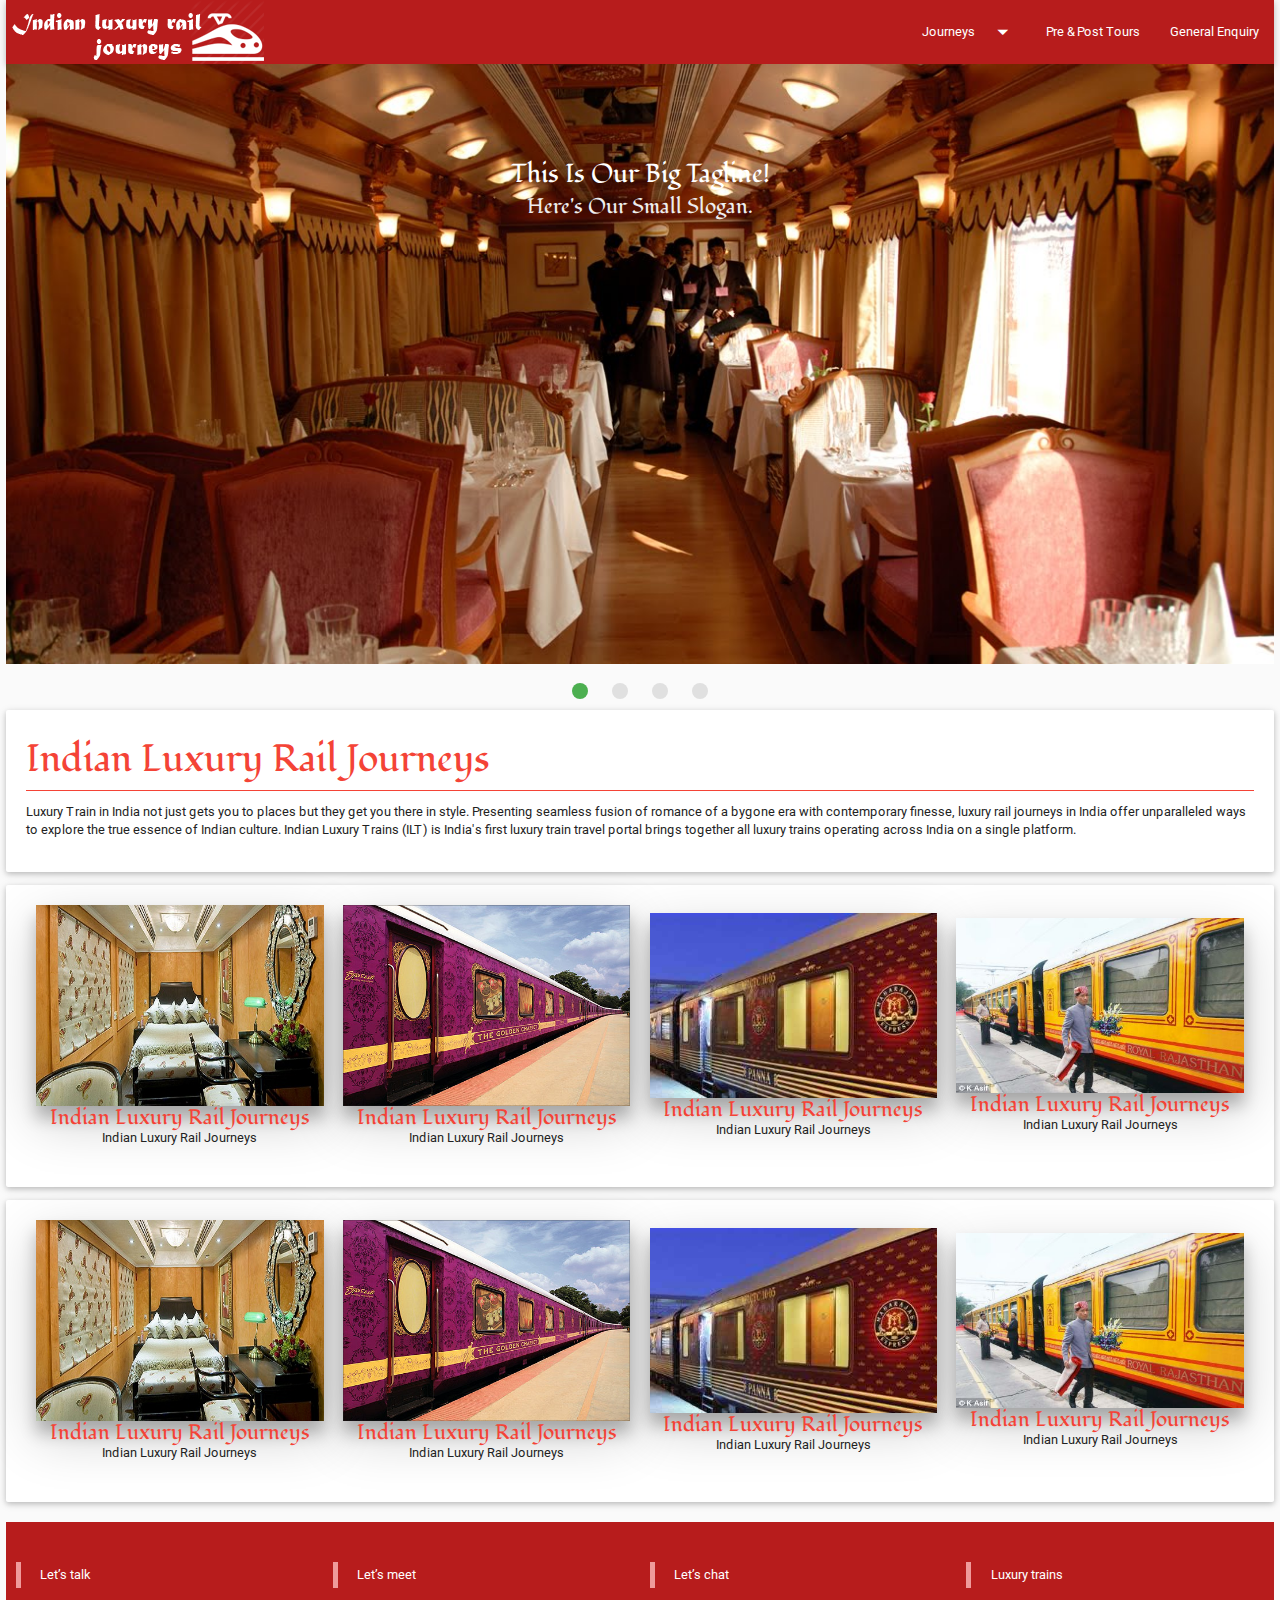
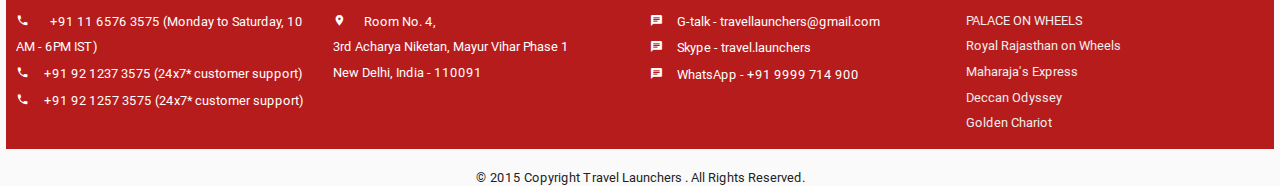
<file: index.html>
<!doctype html>
<html class="no-js" lang="">
    <head>
        <meta charset="utf-8">
        <meta http-equiv="x-ua-compatible" content="ie=edge">
        <title></title>
        <meta name="description" content="">
        <meta name="viewport" content="width=device-width, initial-scale=1">
      <!--Let browser know website is optimized for mobile
      <meta name="viewport" content="width=device-width, initial-scale=1.0, maximum-scale=1.0, user-scalable=no"/> -->

        <link rel="apple-touch-icon" href="apple-touch-icon.png">
        <!-- Place favicon.ico in the root directory -->

        <link href='http://fonts.googleapis.com/css?family=Fondamento:400italic,400' rel='stylesheet' type='text/css'>
        <link rel="stylesheet" href="css/normalize.css">        
        <link type="text/css" rel="stylesheet" href="css/materialize.min.css"  media="screen,projection"/>
        <link rel="stylesheet" href="css/main.css">
        <script src="js/vendor/modernizr-2.8.3.min.js"></script>
    </head>
    <body class="grey lighten-5">
        <!--[if lt IE 8]>
            <p class="browserupgrade">You are using an <strong>outdated</strong> browser. Please <a href="http://browsehappy.com/">upgrade your browser</a> to improve your experience.</p>
        <![endif]-->

        <!-- Add your site or application content here -->
         <div class="wrapper">
        <!-- Page Content goes here -->
             <header>
               <!-- Dropdown Structure -->
                    
                    <nav class="red darken-4">
                      <div class="nav-wrapper">
                        <a href="index.html" class="brand-logo"><img src="img/train_logo.png" alt="INDIAN LUXURY RAIL JOURNEYS" title="Home" /></a>
                        <ul class="right hide-on-med-and-down">
                         <li><a class="dropdown-button" href="trains.html" data-activates="dropdown1">Journeys<i class="mdi-navigation-arrow-drop-down right"></i></a>                          
                            <ul id="dropdown1" class="dropdown-content red darken-4">
                              <li><a class="white-text" href="trains.html">Palace on wheels</a></li>
                              <li><a class="white-text" href="trains.html">Royal Rajasthan on wheels</a></li>
                              <li><a class="white-text" href="trains.html">Maharaja's Express</a></li>
                              <li><a class="white-text" href="trains.html">Deccsn Oddesy</a></li>
                              <li><a class="white-text" href="trains.html">Golden Chariot</a></li>
                            </ul>
                          </li>
                          <li><a href="tours.html">Pre & Post  Tours</a></li>
                          <li><a href="enquiry.html">General Enquiry</a></li>
                          <!-- Dropdown Trigger -->
                          
                        </ul>
                      </div>
                    </nav>
             </header>
             <section class="">	
                  <div class="slider">
                        <ul class="slides">
                          <li>
                            <img class="responsive-img z-depth-3" src="img/deccan-odyssey-02.jpg"> <!-- random image -->
                            <div class="caption center-align">
                              <h3>This is our big Tagline!</h3>
                              <h5 class="light grey-text text-lighten-3">Here's our small slogan.</h5>
                            </div>
                          </li>
                          <li>
                            <img class="responsive-img z-depth-3" src="img/golden-chariot1.jpg"> <!-- random image -->
                            <div class="caption left-align">
                              <h3>Left Aligned Caption</h3>
                              <h5 class="light grey-text text-lighten-3">Here's our small slogan.</h5>
                            </div>
                          </li>
                          <li>
                            <img class="responsive-img z-depth-3" src="img/Luxury-Double-Bed-Room-Suite-Design.jpg"> <!-- random image -->
                            <div class="caption right-align">
                              <h3>Right Aligned Caption</h3>
                              <h5 class="light grey-text text-lighten-3">Here's our small slogan.</h5>
                            </div>
                          </li>
                          <li>
                            <img class="responsive-img z-depth-3" src="img/luxury-trains-of-india-golden-chariot3.jpg"> <!-- random image -->
                            <div class="caption center-align">
                              <h3>This is our big Tagline!</h3>
                              <h5 class="light grey-text text-lighten-3">Here's our small slogan.</h5>
                            </div>
                          </li>
                        </ul>
                  </div>
               </section>
               <section  class="card-panel section">
               <h1 class="red-text">Indian Luxury Rail Journeys</h1>
               <p>Luxury Train in India not just gets you to places but they get you there in style. Presenting seamless fusion of romance of a bygone era with contemporary finesse, luxury rail journeys in India offer unparalleled ways to explore the true essence of Indian culture. Indian Luxury Trains (ILT) is India's first luxury train travel portal brings together all luxury trains operating across India on a single platform.</p>
               </section> 
               <section class="card-panel section row">
	                      <div class="row valign-wrapper">
                          <div class="center-align valign col s12 m6 l3">
                            <a href="#"><img class=" responsive-img z-depth-3" src="img/medium/train-resturant.jpg" alt="Indian Luxury Rail Journeys" /></a>
                            <h5 class="red-text">Indian Luxury Rail Journeys</h5>
                            <span>Indian Luxury Rail Journeys </span>
                          </div>
                          <div class="center-align valign col s12 m6 l3">
                            <a href="#"><img class=" responsive-img z-depth-3" src="img/medium/golden-chariot-1.jpg" alt="Indian Luxury Rail Journeys" /></a>
                            <h5 class="red-text">Indian Luxury Rail Journeys</h5>
                            <span>Indian Luxury Rail Journeys </span>
                          </div>
                          <div class="center-align valign col s12 m6 l3">
                            <a href="#"><img class=" responsive-img z-depth-3" src="img/medium/maharaja-express-1.jpg" alt="Indian Luxury Rail Journeys" /></a>
                            <h5 class="red-text">Indian Luxury Rail Journeys</h5>
                            <span>Indian Luxury Rail Journeys </span>
                          </div>
                          <div class="center-align valign col s12 m6 l3">
                            <a href="#"><img class=" responsive-img z-depth-3" src="img/medium/royal-rajasthan-1.jpg" alt="Indian Luxury Rail Journeys" /></a>
                            <h5 class="red-text">Indian Luxury Rail Journeys</h5>
                            <span>Indian Luxury Rail Journeys </span>
                          </div>
                          <!--div class="center-align valign col s3">
                            <a href="#"><img class=" responsive-img" src="img/dummy.jpg" alt="Indian Luxury Rail Journeys" /></a>
                          </div>
                          <div class="center-align valign col s3">
                            <a href="#"><img class=" responsive-img" src="img/dummy.jpg" alt="Indian Luxury Rail Journeys" /></a>
                          </div -->
                        </div>
               </section> 
               <section class="card-panel section">
	                      <div class="row valign-wrapper">
                          <div class="center-align valign col s12 m6 l3">
                            <a href="#"><img class=" responsive-img z-depth-3" src="img/medium/train-resturant.jpg" alt="Indian Luxury Rail Journeys" /></a>
                            <h5 class="red-text">Indian Luxury Rail Journeys</h5>
                            <span>Indian Luxury Rail Journeys </span>
                          </div>
                          <div class="center-align valign col s12 m6 l3">
                            <a href="#"><img class=" responsive-img z-depth-3" src="img/medium/golden-chariot-1.jpg" alt="Indian Luxury Rail Journeys" /></a>
                            <h5 class="red-text">Indian Luxury Rail Journeys</h5>
                            <span>Indian Luxury Rail Journeys </span>
                          </div>
                          <div class="center-align valign col s12 m6 l3">
                            <a href="#"><img class=" responsive-img z-depth-3" src="img/medium/maharaja-express-1.jpg" alt="Indian Luxury Rail Journeys" /></a>
                            <h5 class="red-text">Indian Luxury Rail Journeys</h5>
                            <span>Indian Luxury Rail Journeys </span>
                          </div>
                          <div class="center-align valign col s12 m6 l3">
                            <a href="#"><img class=" responsive-img z-depth-3" src="img/medium/royal-rajasthan-1.jpg" alt="Indian Luxury Rail Journeys" /></a>
                            <h5 class="red-text">Indian Luxury Rail Journeys</h5>
                            <span>Indian Luxury Rail Journeys </span>
                          </div>
                          <!--div class="center-align valign col s3">
                            <a href="#"><img class=" responsive-img" src="img/dummy.jpg" alt="Indian Luxury Rail Journeys" /></a>
                          </div>
                          <div class="center-align valign col s3">
                            <a href="#"><img class=" responsive-img" src="img/dummy.jpg" alt="Indian Luxury Rail Journeys" /></a>
                          </div -->
                        </div>
               </section> 
            <footer id="footer" class="page-footer red darken-4">
                        <div class="row">
                            <div class="col s12 m6 l3 white-text">
                           <blockquote> Let’s talk</blockquote>
                            <span class="mdi-communication-call"> </span>+91 11 6576 3575 (Monday to Saturday, 10 AM - 6PM IST)
                            <br>
                            <span class="mdi-communication-call"></span>+91 92 1237 3575 (24x7* customer support) 
                            <br>
                            <span class="mdi-communication-call"></span>+91 92 1257 3575 (24x7* customer support)
                            <br>
                            
                            </div>
                            <div class="col s12 m6 l3 white-text">
                            <blockquote>Let’s meet</blockquote>
                            <span class="mdi-communication-location-on"></span>
                                Room No. 4, <br>
                                3rd Acharya Niketan, Mayur Vihar Phase 1 <br>
                                New Delhi, India - 110091<br>
                             

                            </div>
                            <div class="col s12 m6 l3 white-text">
                            <blockquote>Let’s chat</blockquote>
                            <span class="mdi-communication-chat"></span>G-talk - travellaunchers@gmail.com <br>
                            <span class="mdi-communication-chat"></span>Skype - travel.launchers <br>
                            <span class="mdi-communication-chat"></span>WhatsApp - +91 9999 714 900<br>
                            </div>
                            <div class="col s12 m6 l3 white-text">
                            <blockquote>Luxury trains</blockquote>
                                <ul>
                                  <li><a class="grey-text text-lighten-3" href="#!">PALACE ON WHEELS</a></li>
                                  <li><a class="grey-text text-lighten-3" href="#!">Royal Rajasthan on Wheels</a></li>
                                  <li><a class="grey-text text-lighten-3" href="#!">Maharaja's Express</a></li>
                                  <li><a class="grey-text text-lighten-3" href="#!">Deccan Odyssey</a></li>
                                  <li><a class="grey-text text-lighten-3" href="#!">Golden Chariot</a></li>                                  
                                </ul>
                            </div>
                        </div>
                      </div>
                      <div class="footer-copyright">
                        <div class="center-align">  © 2015 Copyright Travel Launchers . All Rights Reserved.</div>
                      </div> 
          </footer>
     	 </div>

        <script src="js/vendor/jquery-1.11.3.min.js"></script>
        <script src="js/plugins.js"></script>
        <script type="text/javascript" src="js/materialize.min.js"></script>
        <script src="js/main.js"></script>

        <!-- Google Analytics: change UA-XXXXX-X to be your site's ID. -->
        <script>
        /*    (function(b,o,i,l,e,r){b.GoogleAnalyticsObject=l;b[l]||(b[l]=
            function(){(b[l].q=b[l].q||[]).push(arguments)});b[l].l=+new Date;
            e=o.createElement(i);r=o.getElementsByTagName(i)[0];
            e.src='https://www.google-analytics.com/analytics.js';
            r.parentNode.insertBefore(e,r)}(window,document,'script','ga'));
            ga('create','UA-XXXXX-X','auto');ga('send','pageview');*/
        </script>
    </body>
</html>
</file>
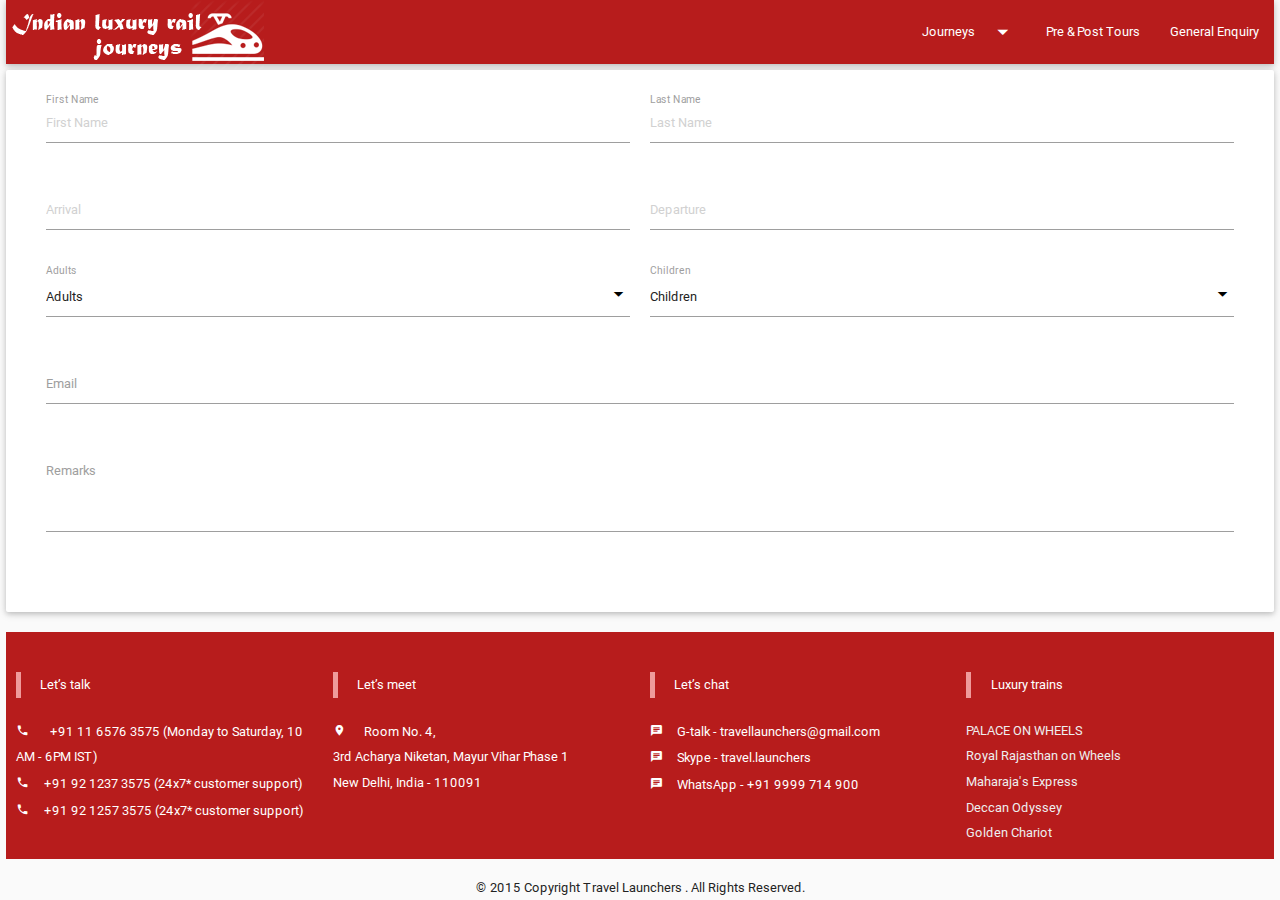
<file: enquiry.html>
<!doctype html>
<html class="no-js" lang="">
    <head>
        <meta charset="utf-8">
        <meta http-equiv="x-ua-compatible" content="ie=edge">
        <title></title>
        <meta name="description" content="">
        <meta name="viewport" content="width=device-width, initial-scale=1">
      <!--Let browser know website is optimized for mobile
      <meta name="viewport" content="width=device-width, initial-scale=1.0, maximum-scale=1.0, user-scalable=no"/> -->

        <link rel="apple-touch-icon" href="apple-touch-icon.png">
        <!-- Place favicon.ico in the root directory -->

        <link href='http://fonts.googleapis.com/css?family=Fondamento:400italic,400' rel='stylesheet' type='text/css'>
        <link rel="stylesheet" href="css/normalize.css">        
        <link type="text/css" rel="stylesheet" href="css/materialize.min.css"  media="screen,projection"/>
        <link rel="stylesheet" href="css/main.css">
        <script src="js/vendor/modernizr-2.8.3.min.js"></script>
    </head>
    <body class="grey lighten-5">
        <!--[if lt IE 8]>
            <p class="browserupgrade">You are using an <strong>outdated</strong> browser. Please <a href="http://browsehappy.com/">upgrade your browser</a> to improve your experience.</p>
        <![endif]-->

        <!-- Add your site or application content here -->
         <div class="wrapper">
        <!-- Page Content goes here -->
             <header>
               <!-- Dropdown Structure -->
                    
                    <nav class="red darken-4">
                      <div class="nav-wrapper">
                        <a href="index.html" class="brand-logo"><img src="img/train_logo.png" alt="INDIAN LUXURY RAIL JOURNEYS" title="Home" /></a>
                        <ul class="right hide-on-med-and-down">
                          <li><a class="dropdown-button" href="trains.html" data-activates="dropdown1">Journeys<i class="mdi-navigation-arrow-drop-down right"></i></a>                          
                            <ul id="dropdown1" class="dropdown-content red darken-4">
                              <li><a class="white-text" href="trains.html">Palace on wheels</a></li>
                              <li><a class="white-text" href="trains.html">Royal Rajasthan on wheels</a></li>
                              <li><a class="white-text" href="trains.html">Maharaja's Express</a></li>
                              <li><a class="white-text" href="trains.html">Deccsn Oddesy</a></li>
                              <li><a class="white-text" href="trains.html">Golden Chariot</a></li>
                            </ul>
                          </li>
                          <li><a href="tours.html">Pre & Post  Tours</a></li>
                          <li><a href="enquiry.html">General Enquiry</a></li>
                          <!-- Dropdown Trigger -->
                          
                        </ul>
                      </div>
                    </nav>
             </header>
           
               <section  class="card-panel section">
                   <div class="row">
                        <form class="col s12">
                          <div class="row">
                            <div class="input-field col s6">
                              <input placeholder="First Name" id="first_name" type="text" class="validate">
                              <label for="first_name">First Name</label>
                            </div>
                            <div class="input-field col s6">
                              <input placeholder="Last Name" id="last_name" type="text" class="validate">
                              <label for="last_name">Last Name</label>
                            </div>
                          </div>
                          <div class="row">
                            <div class="input-field col s6">
                              <input placeholder="Arrival"  id="first_name" type="date" class="datepicker validate">
                              
                            </div>
                            <div class="input-field col s6">
                              <input placeholder="Departure" id="last_name" type="date" class="datepicker validate">
                              
                            </div>
                          </div>
                          <div class="row">
                             <div class="input-field col s6">
                                <select>
                                  <option value="" disabled selected>Adults</option>
                                  <option value="1">Option 1</option>
                                  <option value="2">Option 2</option>
                                  <option value="3">Option 3</option>
                                </select>
                                <label>Adults</label>
                             </div>
                             <div class="input-field col s6">
                                <select>
                                  <option value="" disabled selected>Children</option>
                                  <option value="1">Option 1</option>
                                  <option value="2">Option 2</option>
                                  <option value="3">Option 3</option>
                                </select>
                                <label>Children</label>
                             </div>
                          </div>
                         
                          <div class="row">
                            <div class="input-field col s12">
                              <input id="email" type="email" class="validate">
                              <label for="email">Email</label>
                            </div>
                          </div>
                          <div class="row">
                              <div class="input-field col s12">
                                <textarea id="textarea1" class="materialize-textarea" length="512"></textarea>
                                <label for="textarea1">Remarks</label>
                              </div>
                           </div>
                        </form>
                  </div>

               </section> 
              
            
            <footer id="footer" class="page-footer red darken-4">
                        <div class="row">
                            <div class="col s12 m6 l3 white-text">
                           <blockquote> Let’s talk</blockquote>
                            <span class="mdi-communication-call"> </span>+91 11 6576 3575 (Monday to Saturday, 10 AM - 6PM IST)
                            <br>
                            <span class="mdi-communication-call"></span>+91 92 1237 3575 (24x7* customer support) 
                            <br>
                            <span class="mdi-communication-call"></span>+91 92 1257 3575 (24x7* customer support)
                            <br>
                            
                            </div>
                            <div class="col s12 m6 l3 white-text">
                            <blockquote>Let’s meet</blockquote>
                            <span class="mdi-communication-location-on"></span>
                                Room No. 4, <br>
                                3rd Acharya Niketan, Mayur Vihar Phase 1 <br>
                                New Delhi, India - 110091<br>
                             

                            </div>
                            <div class="col s12 m6 l3 white-text">
                            <blockquote>Let’s chat</blockquote>
                            <span class="mdi-communication-chat"></span>G-talk - travellaunchers@gmail.com <br>
                            <span class="mdi-communication-chat"></span>Skype - travel.launchers <br>
                            <span class="mdi-communication-chat"></span>WhatsApp - +91 9999 714 900<br>
                            </div>
                            <div class="col s12 m6 l3 white-text">
                            <blockquote>Luxury trains</blockquote>
                                <ul>
                                  <li><a class="grey-text text-lighten-3" href="#!">PALACE ON WHEELS</a></li>
                                  <li><a class="grey-text text-lighten-3" href="#!">Royal Rajasthan on Wheels</a></li>
                                  <li><a class="grey-text text-lighten-3" href="#!">Maharaja's Express</a></li>
                                  <li><a class="grey-text text-lighten-3" href="#!">Deccan Odyssey</a></li>
                                  <li><a class="grey-text text-lighten-3" href="#!">Golden Chariot</a></li>                                  
                                </ul>
                            </div>
                        </div>
                      </div>
                      <div class="footer-copyright">
                        <div class="center-align">  © 2015 Copyright Travel Launchers . All Rights Reserved.</div>
                      </div> 
          </footer>
     	 </div>

        <script src="js/vendor/jquery-1.11.3.min.js"></script>
        <script src="js/plugins.js"></script>
        <script type="text/javascript" src="js/materialize.min.js"></script>
        <script src="js/main.js"></script>

        <!-- Google Analytics: change UA-XXXXX-X to be your site's ID. -->
        <script>
        /*    (function(b,o,i,l,e,r){b.GoogleAnalyticsObject=l;b[l]||(b[l]=
            function(){(b[l].q=b[l].q||[]).push(arguments)});b[l].l=+new Date;
            e=o.createElement(i);r=o.getElementsByTagName(i)[0];
            e.src='https://www.google-analytics.com/analytics.js';
            r.parentNode.insertBefore(e,r)}(window,document,'script','ga'));
            ga('create','UA-XXXXX-X','auto');ga('send','pageview');*/
        </script>
    </body>
</html>
</file>
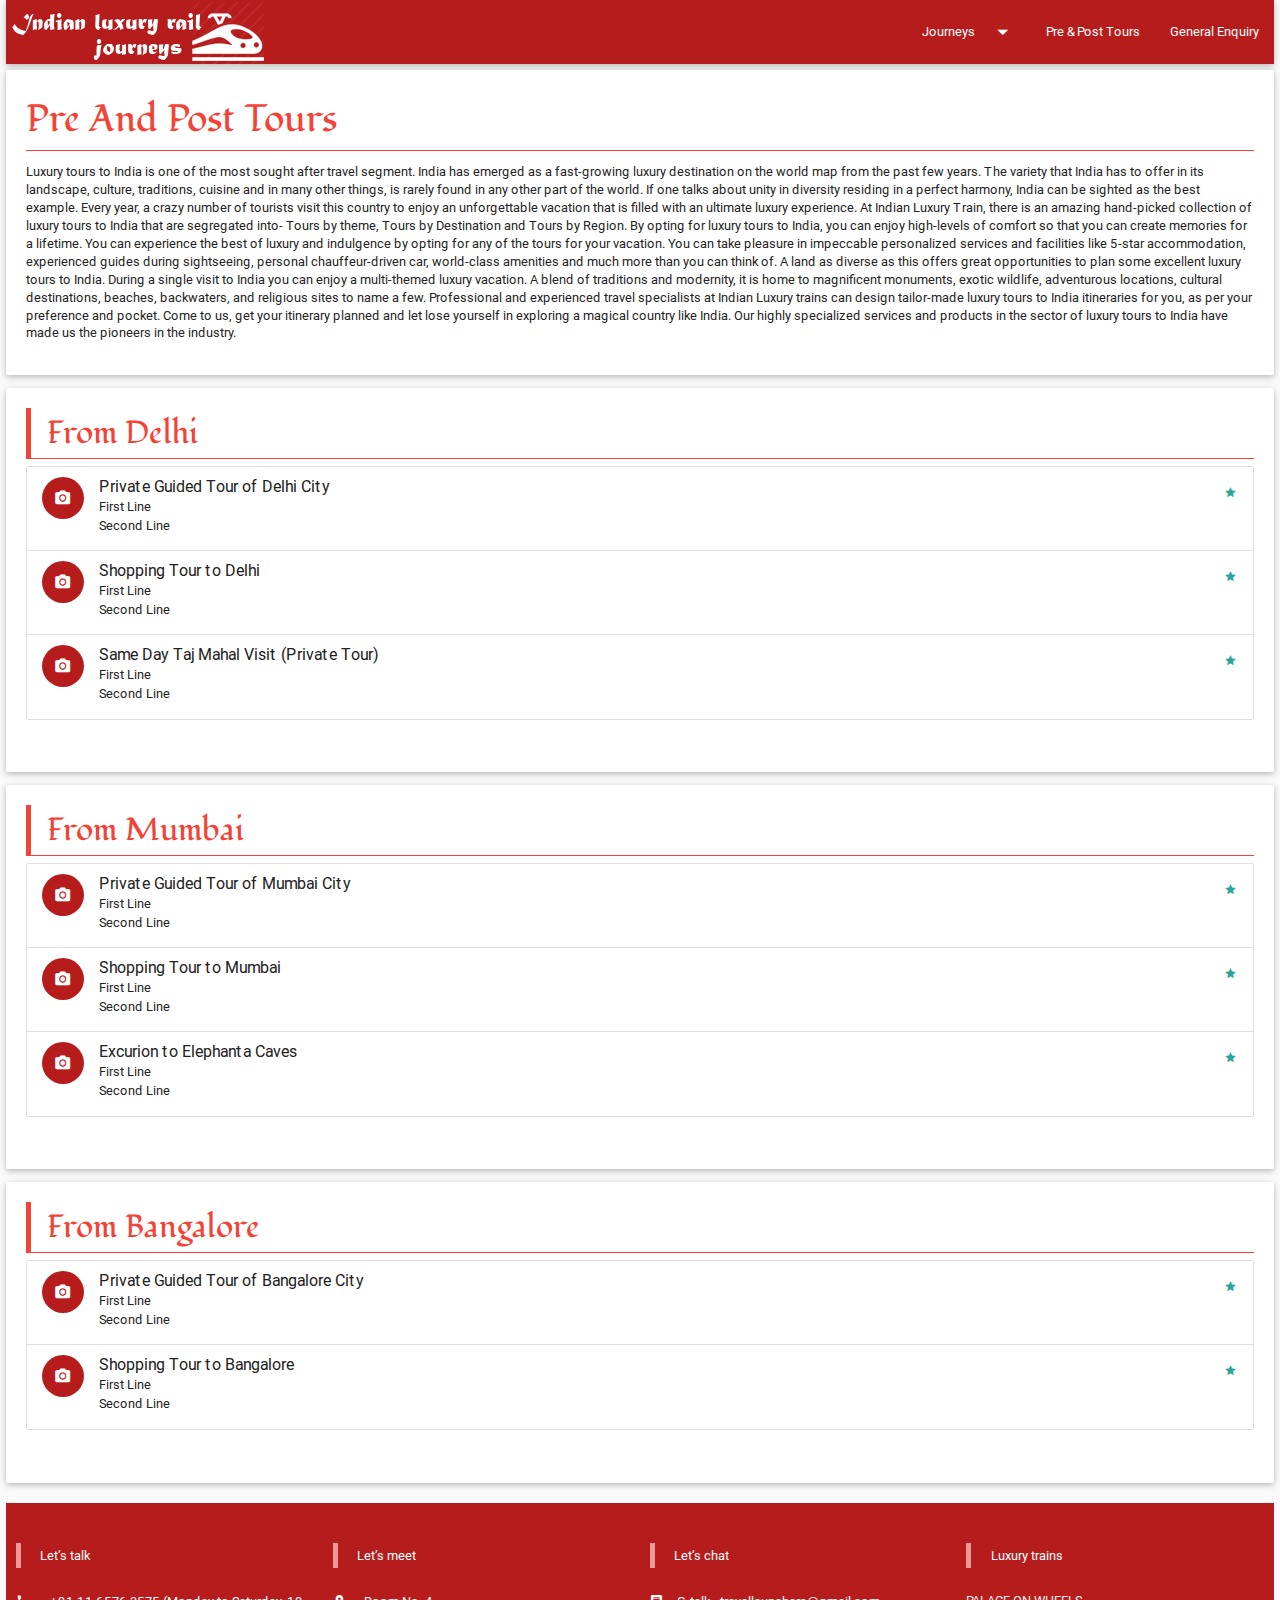
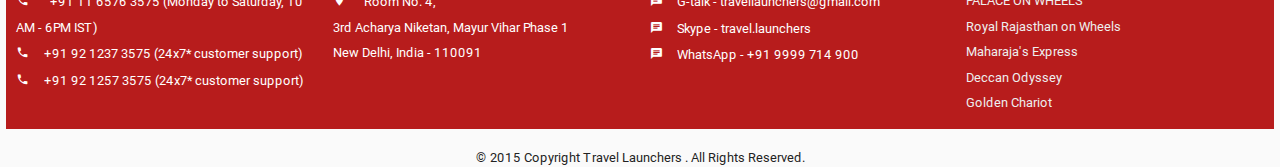
<file: tours.html>
<!doctype html>
<html class="no-js" lang="">
    <head>
        <meta charset="utf-8">
        <meta http-equiv="x-ua-compatible" content="ie=edge">
        <title></title>
        <meta name="description" content="">
        <meta name="viewport" content="width=device-width, initial-scale=1">
      <!--Let browser know website is optimized for mobile
      <meta name="viewport" content="width=device-width, initial-scale=1.0, maximum-scale=1.0, user-scalable=no"/> -->

        <link rel="apple-touch-icon" href="apple-touch-icon.png">
        <!-- Place favicon.ico in the root directory -->

        <link href='http://fonts.googleapis.com/css?family=Fondamento:400italic,400' rel='stylesheet' type='text/css'>
        <link rel="stylesheet" href="css/normalize.css">        
        <link type="text/css" rel="stylesheet" href="css/materialize.min.css"  media="screen,projection"/>
        <link rel="stylesheet" href="css/main.css">
        <script src="js/vendor/modernizr-2.8.3.min.js"></script>
    </head>
    <body class="grey lighten-5">
        <!--[if lt IE 8]>
            <p class="browserupgrade">You are using an <strong>outdated</strong> browser. Please <a href="http://browsehappy.com/">upgrade your browser</a> to improve your experience.</p>
        <![endif]-->

        <!-- Add your site or application content here -->
         <div class="wrapper">
        <!-- Page Content goes here -->
             <header>
               <!-- Dropdown Structure -->
                    
                    <nav class="red darken-4">
                      <div class="nav-wrapper">
                        <a href="index.html" class="brand-logo"><img src="img/train_logo.png" alt="INDIAN LUXURY RAIL JOURNEYS" title="Home" /></a>
                        <ul class="right hide-on-med-and-down">
                          <li><a class="dropdown-button" href="trains.html" data-activates="dropdown1">Journeys<i class="mdi-navigation-arrow-drop-down right"></i></a>                          
                            <ul id="dropdown1" class="dropdown-content red darken-4">
                              <li><a class="white-text" href="trains.html">Palace on wheels</a></li>
                              <li><a class="white-text" href="trains.html">Royal Rajasthan on wheels</a></li>
                              <li><a class="white-text" href="trains.html">Maharaja's Express</a></li>
                              <li><a class="white-text" href="trains.html">Deccsn Oddesy</a></li>
                              <li><a class="white-text" href="trains.html">Golden Chariot</a></li>
                            </ul>
                          </li>
                          <li><a href="tours.html">Pre & Post  Tours</a></li>
                          <li><a href="enquiry.html">General Enquiry</a></li>
                          <!-- Dropdown Trigger -->
                          
                        </ul>
                      </div>
                    </nav>
             </header>
           
               <section  class="card-panel section">
               <h1 class="red-text">Pre and Post Tours</h1>
               <p>Luxury tours to India is one of the most sought after travel segment. India has emerged as a fast-growing luxury destination on the world map from the past few years. The variety that India has to offer in its landscape, culture, traditions, cuisine and in many other things, is rarely found in any other part of the world.

If one talks about unity in diversity residing in a perfect harmony, India can be sighted as the best example. Every year, a crazy number of tourists visit this country to enjoy an unforgettable vacation that is filled with an ultimate luxury experience.

At Indian Luxury Train, there is an amazing hand-picked collection of luxury tours to India that are segregated into- Tours by theme, Tours by Destination and Tours by Region.

By opting for luxury tours to India, you can enjoy high-levels of comfort so that you can create memories for a lifetime. You can experience the best of luxury and indulgence by opting for any of the tours for your vacation.

You can take pleasure in impeccable personalized services and facilities like 5-star accommodation, experienced guides during sightseeing, personal chauffeur-driven car, world-class amenities and much more than you can think of.

A land as diverse as this offers great opportunities to plan some excellent luxury tours to India. During a single visit to India you can enjoy a multi-themed luxury vacation. A blend of traditions and modernity, it is home to magnificent monuments, exotic wildlife, adventurous locations, cultural destinations, beaches, backwaters, and religious sites to name a few.

Professional and experienced travel specialists at Indian Luxury trains can design tailor-made luxury tours to India itineraries for you, as per your preference and pocket. Come to us, get your itinerary planned and let lose yourself in exploring a magical country like India. Our highly specialized services and products in the sector of luxury tours to India have made us the pioneers in the industry.</p>
               </section> 
               <section class="card-panel section">
	               <h2 class="left-solid-border red-text">From Delhi</h2>
                   <div class="row">              
                            <ul class="collection">
                            <li class="collection-item avatar">
                              <i class="mdi-image-camera-alt circle red darken-4"></i>
                              <span class="title">Private Guided Tour of Delhi City</span>
                              <p>First Line <br>
                                 Second Line
                              </p>
                              <a href="#!" class="secondary-content"><i class="mdi-action-grade"></i></a>
                            </li>
                            <li class="collection-item avatar">
                              <i class="mdi-image-camera-alt circle red darken-4"></i>
                              <span class="title">Shopping Tour to Delhi</span>
                              <p>First Line <br>
                                 Second Line
                              </p>
                              <a href="#!" class="secondary-content"><i class="mdi-action-grade"></i></a>
                            </li>
                            <li class="collection-item avatar">
                              <i class="mdi-image-camera-alt circle red darken-4"></i>
                              <span class="title">Same Day Taj Mahal Visit (Private Tour)</span>
                              <p>First Line <br>
                                 Second Line
                              </p>
                              <a href="#!" class="secondary-content"><i class="mdi-action-grade"></i></a>
                            </li>
                            
                         </ul>
                     </div>
               
	           </section> 
				<section class="card-panel section">
	               <h2 class="left-solid-border red-text">From Mumbai</h2>
                   <div class="row">              
                            <ul class="collection">
                            <li class="collection-item avatar">
                              <i class="mdi-image-camera-alt circle red darken-4"></i>
                              <span class="title">Private Guided Tour of Mumbai City</span>
                              <p>First Line <br>
                                 Second Line
                              </p>
                              <a href="#!" class="secondary-content"><i class="mdi-action-grade"></i></a>
                            </li>
                            <li class="collection-item avatar">
                              <i class="mdi-image-camera-alt circle red darken-4"></i>
                              <span class="title">Shopping Tour to Mumbai</span>
                              <p>First Line <br>
                                 Second Line
                              </p>
                              <a href="#!" class="secondary-content"><i class="mdi-action-grade"></i></a>
                            </li>
                            <li class="collection-item avatar">
                              <i class="mdi-image-camera-alt circle red darken-4"></i>
                              <span class="title">Excurion to Elephanta Caves</span>
                              <p>First Line <br>
                                 Second Line
                              </p>
                              <a href="#!" class="secondary-content"><i class="mdi-action-grade"></i></a>
                            </li>
                            
                         </ul>
                     </div>
               
	           </section>
               <section class="card-panel section">
	               <h2 class="left-solid-border red-text">From Bangalore</h2>
                   <div class="row">              
                            <ul class="collection">
                            <li class="collection-item avatar">
                              <i class="mdi-image-camera-alt circle red darken-4"></i>
                              <span class="title">Private Guided Tour of Bangalore City</span>
                              <p>First Line <br>
                                 Second Line
                              </p>
                              <a href="#!" class="secondary-content"><i class="mdi-action-grade"></i></a>
                            </li>
                            <li class="collection-item avatar">
                              <i class="mdi-image-camera-alt circle red darken-4"></i>
                              <span class="title">Shopping Tour to Bangalore</span>
                              <p>First Line <br>
                                 Second Line
                              </p>
                              <a href="#!" class="secondary-content"><i class="mdi-action-grade"></i></a>
                            </li>                            
                            
                         </ul>
                     </div>
               
	           </section> 
            
            <footer id="footer" class="page-footer red darken-4">
                        <div class="row">
                            <div class="col s12 m6 l3 white-text">
                           <blockquote> Let’s talk</blockquote>
                            <span class="mdi-communication-call"> </span>+91 11 6576 3575 (Monday to Saturday, 10 AM - 6PM IST)
                            <br>
                            <span class="mdi-communication-call"></span>+91 92 1237 3575 (24x7* customer support) 
                            <br>
                            <span class="mdi-communication-call"></span>+91 92 1257 3575 (24x7* customer support)
                            <br>
                            
                            </div>
                            <div class="col s12 m6 l3 white-text">
                            <blockquote>Let’s meet</blockquote>
                            <span class="mdi-communication-location-on"></span>
                                Room No. 4, <br>
                                3rd Acharya Niketan, Mayur Vihar Phase 1 <br>
                                New Delhi, India - 110091<br>
                             

                            </div>
                            <div class="col s12 m6 l3 white-text">
                            <blockquote>Let’s chat</blockquote>
                            <span class="mdi-communication-chat"></span>G-talk - travellaunchers@gmail.com <br>
                            <span class="mdi-communication-chat"></span>Skype - travel.launchers <br>
                            <span class="mdi-communication-chat"></span>WhatsApp - +91 9999 714 900<br>
                            </div>
                            <div class="col s12 m6 l3 white-text">
                            <blockquote>Luxury trains</blockquote>
                                <ul>
                                  <li><a class="grey-text text-lighten-3" href="#!">PALACE ON WHEELS</a></li>
                                  <li><a class="grey-text text-lighten-3" href="#!">Royal Rajasthan on Wheels</a></li>
                                  <li><a class="grey-text text-lighten-3" href="#!">Maharaja's Express</a></li>
                                  <li><a class="grey-text text-lighten-3" href="#!">Deccan Odyssey</a></li>
                                  <li><a class="grey-text text-lighten-3" href="#!">Golden Chariot</a></li>                                  
                                </ul>
                            </div>
                        </div>
                      </div>
                      <div class="footer-copyright">
                        <div class="center-align">  © 2015 Copyright Travel Launchers . All Rights Reserved.</div>
                      </div> 
          </footer>
     	 </div>

        <script src="js/vendor/jquery-1.11.3.min.js"></script>
        <script src="js/plugins.js"></script>
        <script type="text/javascript" src="js/materialize.min.js"></script>
        <script src="js/main.js"></script>

        <!-- Google Analytics: change UA-XXXXX-X to be your site's ID. -->
        <script>
        /*    (function(b,o,i,l,e,r){b.GoogleAnalyticsObject=l;b[l]||(b[l]=
            function(){(b[l].q=b[l].q||[]).push(arguments)});b[l].l=+new Date;
            e=o.createElement(i);r=o.getElementsByTagName(i)[0];
            e.src='https://www.google-analytics.com/analytics.js';
            r.parentNode.insertBefore(e,r)}(window,document,'script','ga'));
            ga('create','UA-XXXXX-X','auto');ga('send','pageview');*/
        </script>
    </body>
</html>
</file>
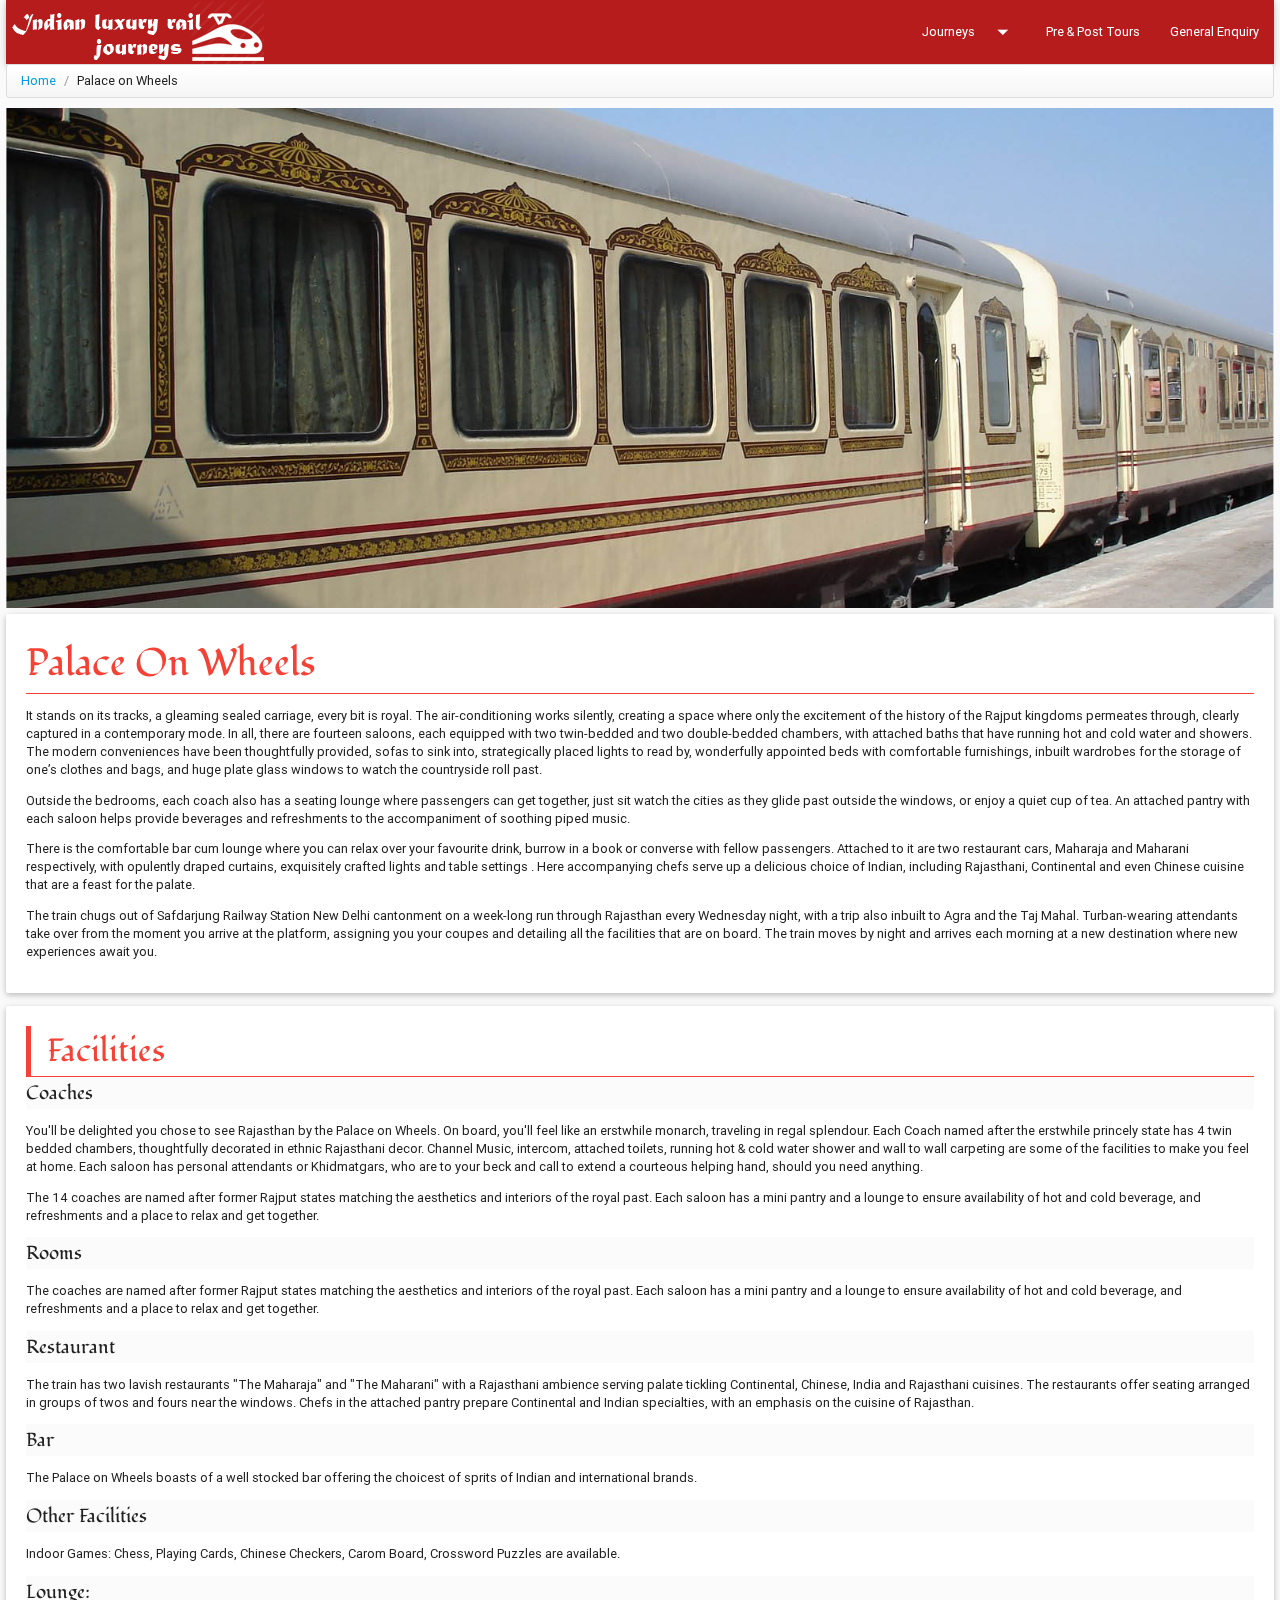
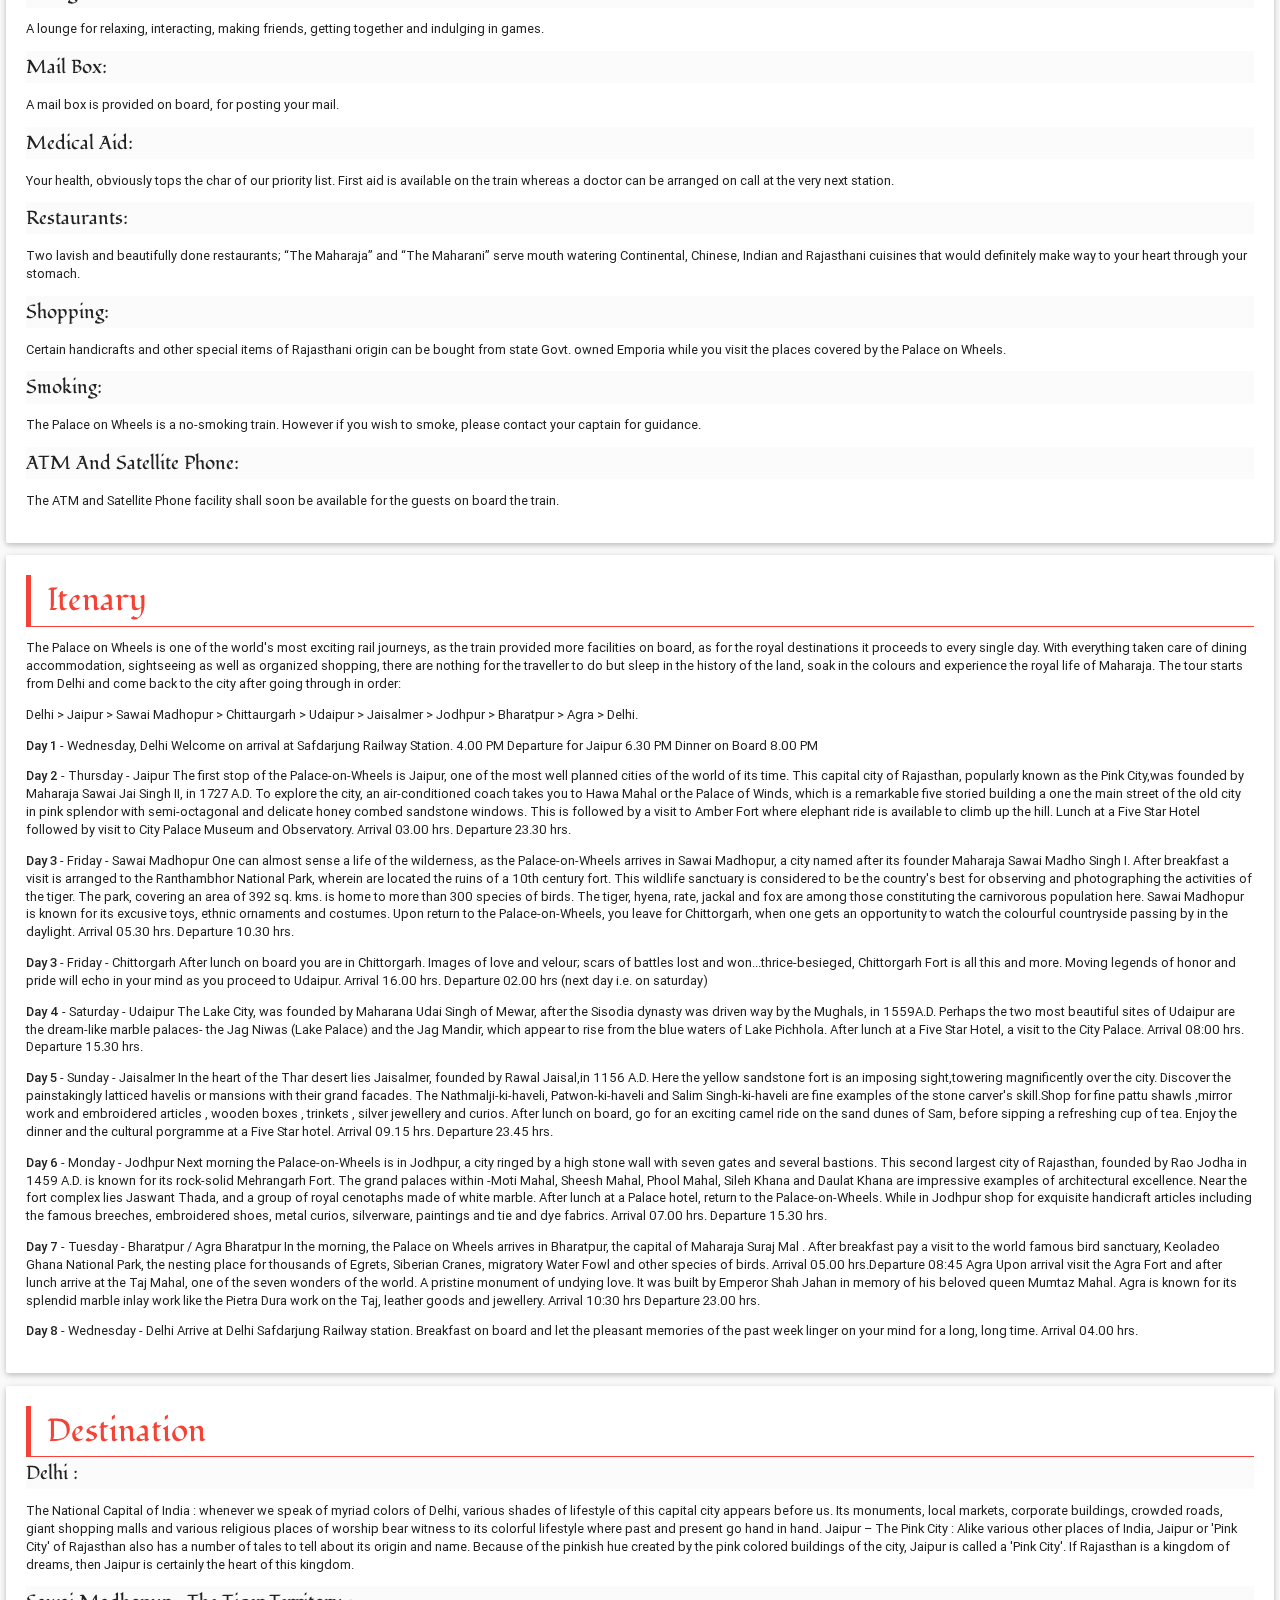
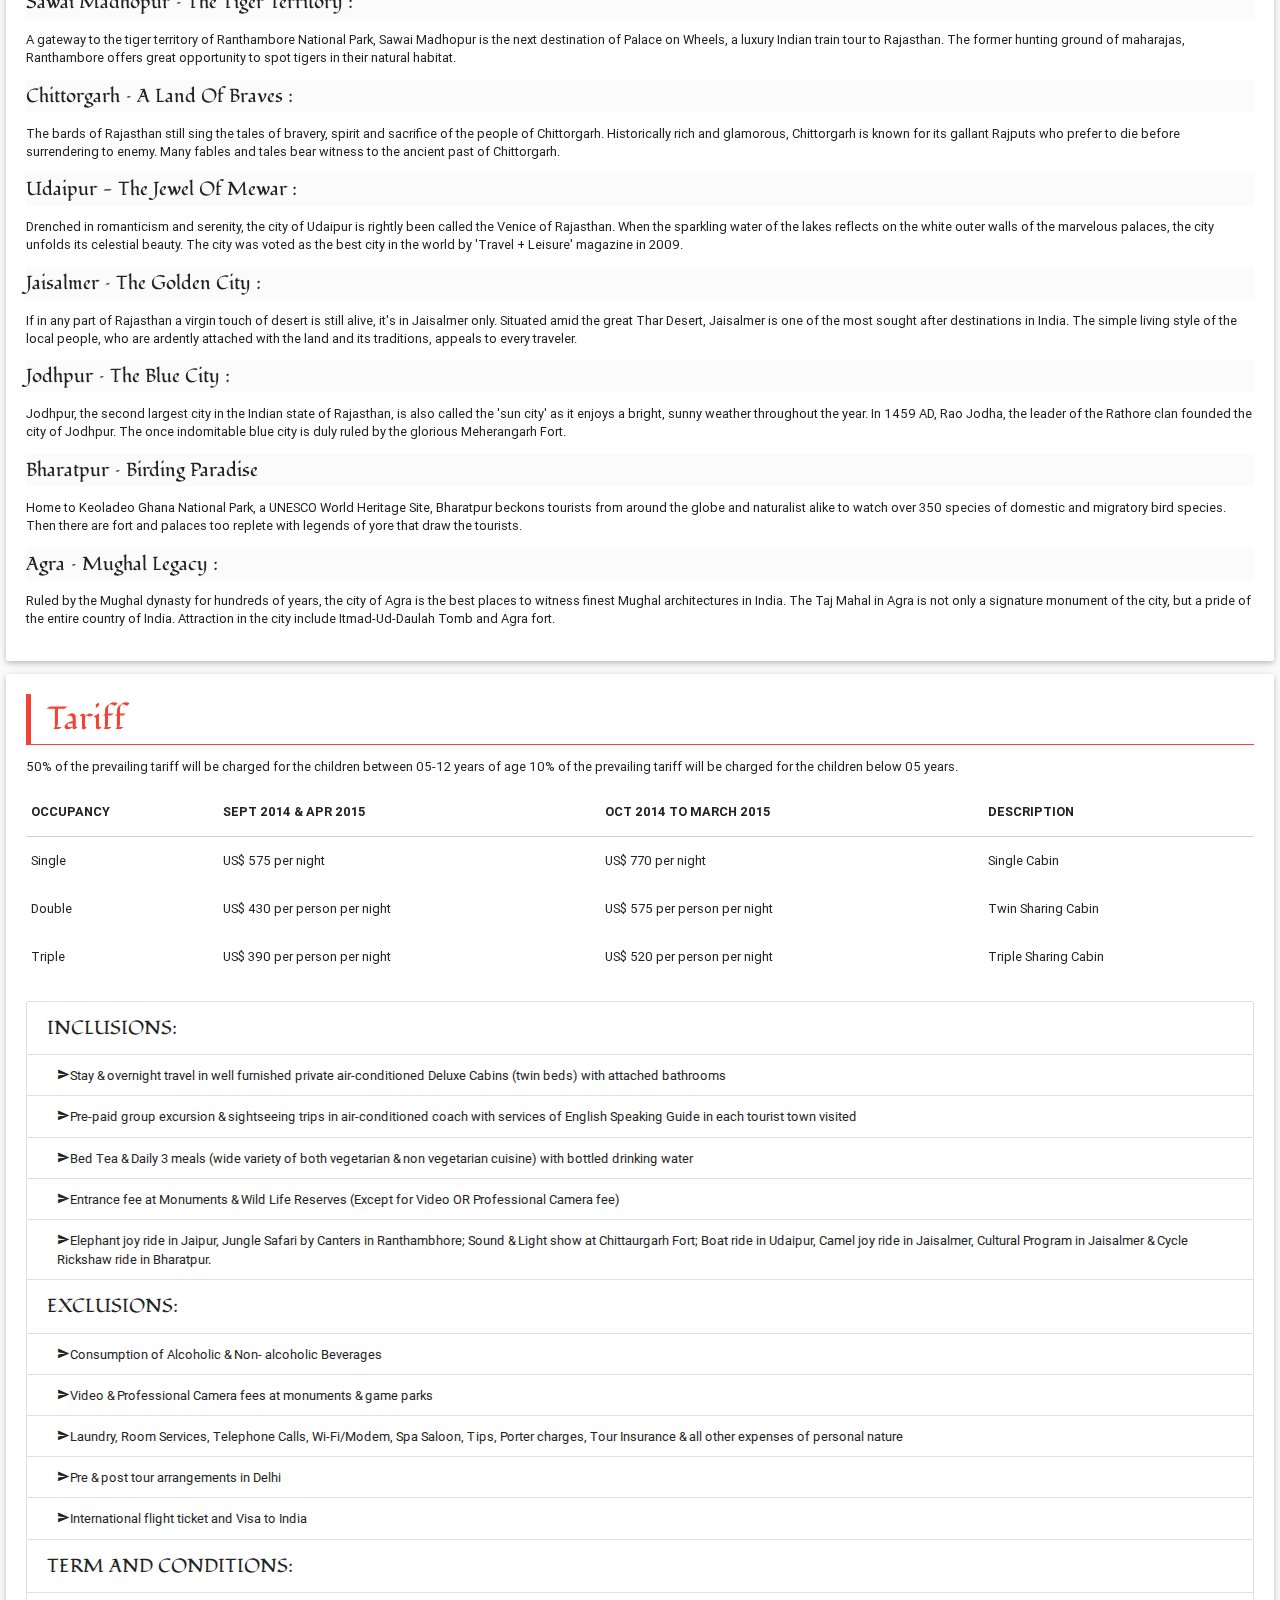
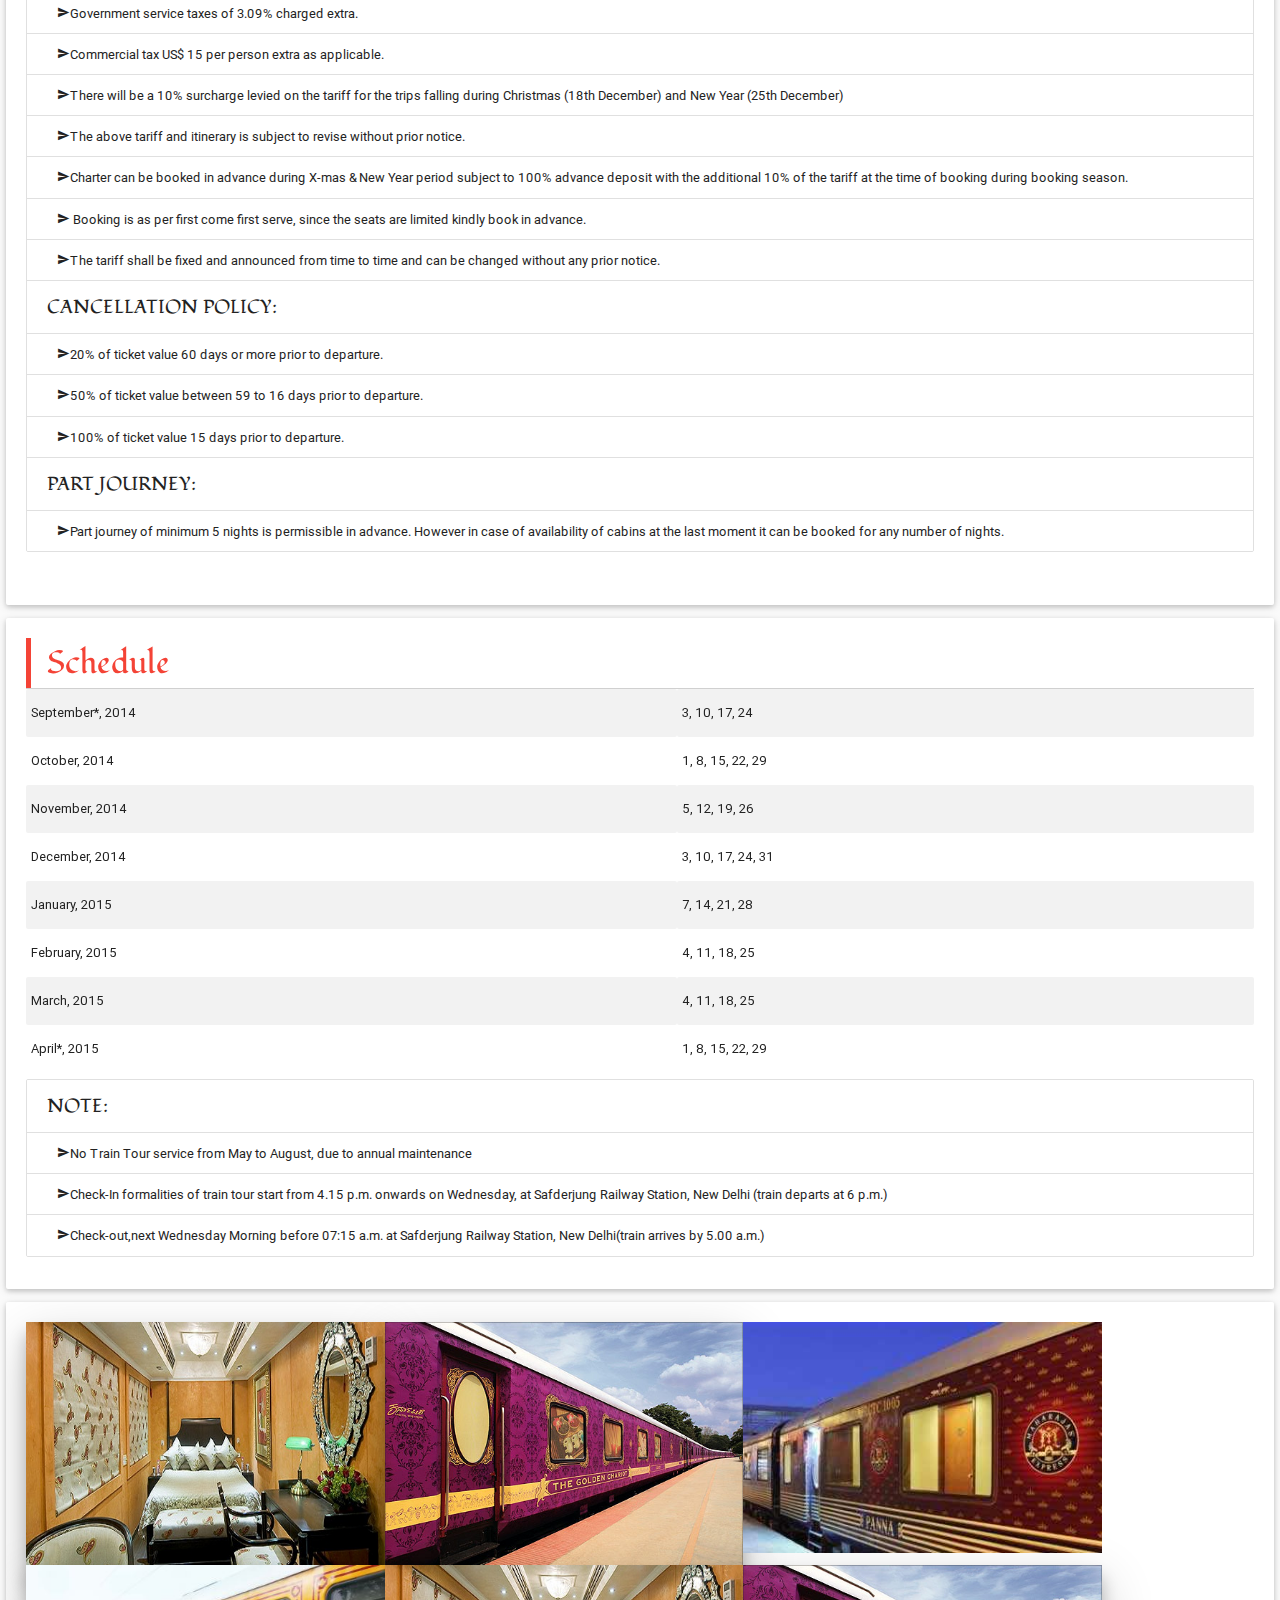
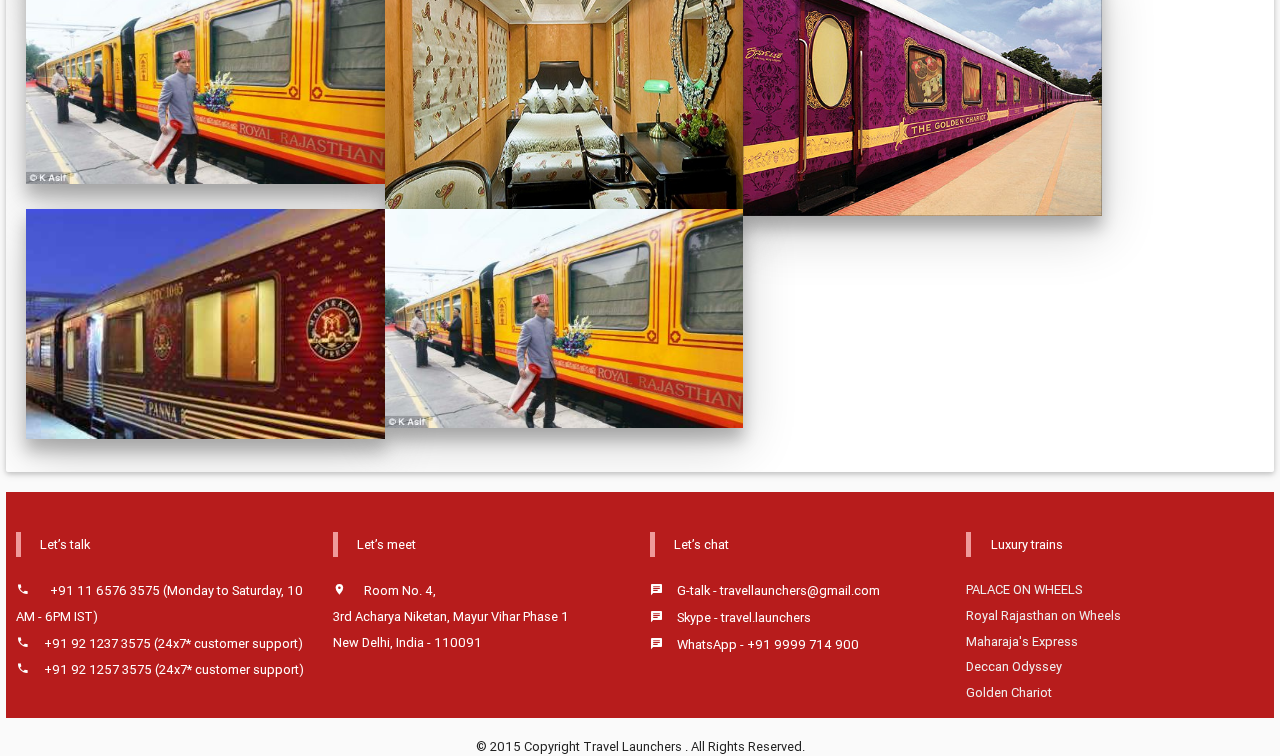
<file: trains.html>
<!doctype html>
<html class="no-js" lang="">
    <head>
        <meta charset="utf-8">
        <meta http-equiv="x-ua-compatible" content="ie=edge">
        <title></title>
        <meta name="description" content="">
        <meta name="viewport" content="width=device-width, initial-scale=1">
      <!--Let browser know website is optimized for mobile
      <meta name="viewport" content="width=device-width, initial-scale=1.0, maximum-scale=1.0, user-scalable=no"/> -->

        <link rel="apple-touch-icon" href="apple-touch-icon.png">
        <!-- Place favicon.ico in the root directory -->

        <link href='http://fonts.googleapis.com/css?family=Fondamento:400italic,400' rel='stylesheet' type='text/css'>
        <link rel="stylesheet" href="css/normalize.css">        
        <link type="text/css" rel="stylesheet" href="css/materialize.min.css"  media="screen,projection"/>
        <link rel="stylesheet" href="css/main.css">
        <script src="js/vendor/modernizr-2.8.3.min.js"></script>
    </head>
    <body class="grey lighten-5">
        <!--[if lt IE 8]>
            <p class="browserupgrade">You are using an <strong>outdated</strong> browser. Please <a href="http://browsehappy.com/">upgrade your browser</a> to improve your experience.</p>
        <![endif]-->

        <!-- Add your site or application content here -->
         <div class="wrapper">
        <!-- Page Content goes here -->
             <header>
               <!-- Dropdown Structure -->
                    
                    <nav class="red darken-4">
                      <div class="nav-wrapper">
                        <a href="index.html" class="brand-logo"><img src="img/train_logo.png" alt="INDIAN LUXURY RAIL JOURNEYS" title="Home" /></a>
                        <ul class="right hide-on-med-and-down">
<li><a class="dropdown-button" href="trains.html" data-activates="dropdown1">Journeys<i class="mdi-navigation-arrow-drop-down right"></i></a>                          
                            <ul id="dropdown1" class="dropdown-content red darken-4">
                              <li><a class="white-text" href="trains.html">Palace on wheels</a></li>
                              <li><a class="white-text" href="trains.html">Royal Rajasthan on wheels</a></li>
                              <li><a class="white-text" href="trains.html">Maharaja's Express</a></li>
                              <li><a class="white-text" href="trains.html">Deccsn Oddesy</a></li>
                              <li><a class="white-text" href="trains.html">Golden Chariot</a></li>
                            </ul>
                          </li>
                          <li><a href="tours.html">Pre & Post  Tours</a></li>
                          <li><a href="enquiry.html">General Enquiry</a></li>
                          <!-- Dropdown Trigger -->
                          
                        </ul>
                      </div>
                    </nav>
             </header>
             <section>                                 
                <ul class="breadcrumb">
                        <li><a href="#">Home</a> <span class="divider">/</span></li>
                        <li class="active">Palace on Wheels</li>
                </ul>
             </section>
             
                  <div class="parallax-container">
                      <div class="parallax"><img src="img/palace-on-wheels.jpg" style="width:100%" /></div>
                   </div>
                                      
             <section class="card-panel section">
             <h1 class="red-text card-title">Palace on Wheels</h1>
             <p>
             It stands on its tracks, a gleaming sealed carriage, every bit is royal. The air-conditioning works silently, creating a space where only the excitement of the history of the Rajput kingdoms permeates through, clearly captured in a contemporary mode. In all, there are fourteen saloons, each equipped with two twin-bedded and two double-bedded chambers, with attached baths that have running hot and cold water and showers. The modern conveniences have been thoughtfully provided, sofas to sink into, strategically placed lights to read by, wonderfully appointed beds with comfortable furnishings, inbuilt wardrobes for the storage of one’s clothes and bags, and huge plate glass windows to watch the countryside roll past. 
             </p>
             <p>
             Outside the bedrooms, each coach also has a seating lounge where passengers can get together, just sit watch the cities as they glide past outside the windows, or enjoy a quiet cup of tea. An attached pantry with each saloon helps provide beverages and refreshments to the accompaniment of soothing piped music. 
             </p>
             <p>
             There is the comfortable bar cum lounge where you can relax over your favourite drink, burrow in a book or converse with fellow passengers. Attached to it are two restaurant cars, Maharaja and Maharani respectively, with opulently draped curtains, exquisitely crafted lights and table settings . Here accompanying chefs serve up a delicious choice of Indian, including Rajasthani, Continental and even Chinese cuisine that are a feast for the palate. 
             </p>
             <p>
             The train chugs out of Safdarjung Railway Station New Delhi cantonment on a week-long run through Rajasthan every Wednesday night, with a trip also inbuilt to Agra and the Taj Mahal. Turban-wearing attendants take over from the moment you arrive at the platform, assigning you your coupes and detailing all the facilities that are on board. The train moves by night and arrives each morning at a new destination where new experiences await you. 
             </p>
             </section>
             <section class="card-panel section train-details">
             <h2 class="red-text left-solid-border">Facilities</h2>
             <h4>Coaches</h4>
<p>You'll be delighted you chose to see Rajasthan by the Palace on Wheels. On board, you'll feel like an erstwhile monarch, traveling in regal splendour. Each Coach named after the erstwhile princely state has 4 twin bedded chambers, thoughtfully decorated in ethnic Rajasthani decor. Channel Music, intercom, attached toilets, running hot & cold water shower and wall to wall carpeting are some of the facilities to make you feel at home. Each saloon has personal attendants or Khidmatgars, who are to your beck and call to extend a courteous helping hand, should you need anything. </p>
<p>
The 14 coaches are named after former Rajput states matching the aesthetics and interiors of the royal past. Each saloon has a mini pantry and a lounge to ensure availability of hot and cold beverage, and refreshments and a place to relax and get together.
</p>
<h4>Rooms</h4>
<p>The coaches are named after former Rajput states matching the aesthetics and interiors of the royal past. Each saloon has a mini pantry and a lounge to ensure availability of hot and cold beverage, and refreshments and a place to relax and get together.</p>

<h4>Restaurant</h4>
<p>The train has two lavish restaurants "The Maharaja" and "The Maharani" with a Rajasthani ambience serving palate tickling Continental, Chinese, India and Rajasthani cuisines.

The restaurants offer seating arranged in groups of twos and fours near the windows. Chefs in the attached pantry prepare Continental and Indian specialties, with an emphasis on the cuisine of Rajasthan.</p>

<h4>Bar</h4>
<p>The Palace on Wheels boasts of a well stocked bar offering the choicest of sprits of Indian and international brands.</p>


<h4>Other Facilities</h4> 
<p>Indoor Games: Chess, Playing Cards, Chinese Checkers, Carom Board, Crossword Puzzles are available.</p>

<h4>Lounge:</h4><p> A lounge for relaxing, interacting, making friends, getting together and indulging in games.</p>

<h4>Mail Box: </h4><p>A mail box is provided on board, for posting your mail.</p>

<h4>Medical Aid:</h4> <p>Your health, obviously tops the char of our priority list. First aid is available on the train whereas a doctor can be arranged on call at the very next station.</p>

<h4>Restaurants:</h4> <p>Two lavish and beautifully done restaurants; “The Maharaja” and “The Maharani” serve mouth watering Continental, Chinese, Indian and Rajasthani cuisines that would definitely make way to your heart through your stomach.</p>

<h4>Shopping:</h4><p> Certain handicrafts and other special items of Rajasthani origin can be bought from state Govt. owned Emporia while you visit the places covered by the Palace on Wheels.</p>

<h4>Smoking:</h4><p> The Palace on Wheels is a no-smoking train. However if you wish to smoke, please contact your captain for guidance.</p>

<h4>ATM and Satellite Phone:</h4><p> The ATM and Satellite Phone facility shall soon be available for the guests on board the train. </p>

             
             </section>
             <section class="card-panel section train-itenary">
             <h2 class="left-solid-border red-text">Itenary</h2>
             <p>The Palace on Wheels is one of the world's most exciting rail journeys, as the train provided more facilities on board, as for the royal destinations it proceeds to every single day. With everything taken care of dining accommodation, sightseeing as well as organized shopping, there are nothing for the traveller to do but sleep in the history of the land, soak in the colours and experience the royal life of Maharaja. The tour starts from Delhi and come back to the city after going through in order: </p>

<p>Delhi > Jaipur > Sawai Madhopur > Chittaurgarh > Udaipur > Jaisalmer > Jodhpur > Bharatpur > Agra > Delhi.</p>

<p><strong>Day 1</strong> - Wednesday, Delhi Welcome on arrival at Safdarjung Railway Station.	4.00 PM Departure for Jaipur 6.30 PM Dinner on Board	8.00 PM </p>

<p><strong>Day 2</strong> - Thursday - Jaipur The first stop of the Palace-on-Wheels is Jaipur, one of the most well planned cities of the world of its time. This capital city of Rajasthan, popularly known as the Pink City,was founded by Maharaja Sawai Jai Singh II, in 1727 A.D.

To explore the city, an air-conditioned coach takes you to Hawa Mahal or the Palace of Winds, which is a remarkable five storied building a one the main street of the old city in pink splendor with semi-octagonal and delicate honey combed sandstone windows. This is followed by a visit to Amber Fort where elephant ride is available to climb up the hill. Lunch at a Five Star Hotel followed by visit to City Palace Museum and Observatory. 

Arrival 03.00 hrs. Departure 23.30 hrs.</p>

<p><strong>Day 3</strong> - Friday - Sawai Madhopur One can almost sense a life of the wilderness, as the Palace-on-Wheels arrives in Sawai Madhopur, a city named after its founder Maharaja Sawai Madho Singh I. After breakfast a visit is arranged to the Ranthambhor National Park, wherein are located the ruins of a 10th century fort. This wildlife sanctuary is considered to be the country's best for observing and photographing the activities of the tiger. The park, covering an area of 392 sq. kms. is home to more than 300 species of birds. The tiger, hyena, rate, jackal and fox are among those constituting the carnivorous population here. Sawai Madhopur is known for its excusive toys, ethnic ornaments and costumes. Upon return to the Palace-on-Wheels, you leave for Chittorgarh, when one gets an opportunity to watch the colourful countryside passing by in the daylight. 

Arrival 05.30 hrs. Departure 10.30 hrs.</p>

<p><strong>Day 3</strong> - Friday - Chittorgarh After lunch on board you are in Chittorgarh. Images of love and velour; scars of battles lost and won...thrice-besieged, Chittorgarh Fort is all this and more. Moving legends of honor and pride will echo in your mind as you proceed to Udaipur.

Arrival 16.00 hrs. Departure 02.00 hrs (next day i.e. on saturday)</p>

<p><strong>Day 4</strong> - Saturday - Udaipur The Lake City, was founded by Maharana Udai Singh of Mewar, after the Sisodia dynasty was driven way by the Mughals, in 1559A.D. Perhaps the two most beautiful sites of Udaipur are the dream-like marble palaces- the Jag Niwas (Lake Palace) and the Jag Mandir, which appear to rise from the blue waters of Lake Pichhola. After lunch at a Five Star Hotel, a visit to the City Palace.

Arrival 08:00 hrs. Departure 15.30 hrs.</p>

<p><strong>Day 5</strong> - Sunday - Jaisalmer In the heart of the Thar desert lies Jaisalmer, founded by Rawal Jaisal,in 1156 A.D. Here the yellow sandstone fort is an imposing sight,towering magnificently over the city. Discover the painstakingly latticed havelis or mansions with their grand facades. The Nathmalji-ki-haveli, Patwon-ki-haveli and Salim Singh-ki-haveli are fine examples of the stone carver's skill.Shop for fine pattu shawls ,mirror work and embroidered articles , wooden boxes , trinkets , silver jewellery and curios.

After lunch on board, go for an exciting camel ride on the sand dunes of Sam, before sipping a refreshing cup of tea. Enjoy the dinner and the cultural porgramme at a Five Star hotel.

Arrival 09.15 hrs. Departure 23.45 hrs.</p>

<p><strong>Day 6</strong> - Monday - Jodhpur Next morning the Palace-on-Wheels is in Jodhpur, a city ringed by a high stone wall with seven gates and several bastions. This second largest city of Rajasthan, founded by Rao Jodha in 1459 A.D. is known for its rock-solid Mehrangarh Fort. The grand palaces within -Moti Mahal, Sheesh Mahal, Phool Mahal, Sileh Khana and Daulat Khana are impressive examples of architectural excellence. Near the fort complex lies Jaswant Thada, and a group of royal cenotaphs made of white marble. After lunch at a Palace hotel, return to the Palace-on-Wheels. While in Jodhpur shop for exquisite handicraft articles including the famous breeches, embroidered shoes, metal curios, silverware, paintings and tie and dye fabrics.

Arrival 07.00 hrs. Departure 15.30 hrs.</p>

<p><strong>Day 7</strong> - Tuesday - Bharatpur / Agra Bharatpur In the morning, the Palace on Wheels arrives in Bharatpur, the capital of Maharaja Suraj Mal . After breakfast pay a visit to the world famous bird sanctuary, Keoladeo Ghana National Park, the nesting place for thousands of Egrets, Siberian Cranes, migratory Water Fowl and other species of birds.

Arrival 05.00 hrs.Departure 08:45

Agra Upon arrival visit the Agra Fort and after lunch arrive at the Taj Mahal, one of the seven wonders of the world. A pristine monument of undying love. It was built by Emperor Shah Jahan in memory of his beloved queen Mumtaz Mahal. Agra is known for its splendid marble inlay work like the Pietra Dura work on the Taj, leather goods and jewellery.

Arrival 10:30 hrs Departure 23.00 hrs.</p>

<p><strong>Day 8</strong> - Wednesday - Delhi Arrive at Delhi Safdarjung Railway station. Breakfast on board and let the pleasant memories of the past week linger on your mind for a long, long time.

Arrival 04.00 hrs.</p>
             </section>
             <section class="card-panel section train-details">
             <h2 class="left-solid-border red-text">Destination</h2>
             <h4>Delhi :</h4>
             <p>The National Capital of India : whenever we speak of myriad colors of Delhi, various shades of lifestyle of this capital city appears before us. Its monuments, local markets, corporate buildings, crowded roads, giant shopping malls and various religious places of worship bear witness to its colorful lifestyle where past and present go hand in hand. Jaipur – The Pink City : Alike various other places of India, Jaipur or 'Pink City' of Rajasthan also has a number of tales to tell about its origin and name. Because of the pinkish hue created by the pink colored buildings of the city, Jaipur is called a 'Pink City'. If Rajasthan is a kingdom of dreams, then Jaipur is certainly the heart of this kingdom.</p>
             <h4>Sawai Madhopur – The Tiger Territory :</h4>
             <p>A gateway to the tiger territory of Ranthambore National Park, Sawai Madhopur is the next destination of Palace on Wheels, a luxury Indian train tour to Rajasthan. The former hunting ground of maharajas, Ranthambore offers great opportunity to spot tigers in their natural habitat.</p>
             <h4>Chittorgarh – A Land of Braves : </h4>
             <p>The bards of Rajasthan still sing the tales of bravery, spirit and sacrifice of the people of Chittorgarh. Historically rich and glamorous, Chittorgarh is known for its gallant Rajputs who prefer to die before surrendering to enemy. Many fables and tales bear witness to the ancient past of Chittorgarh.</p>
             <h4>Udaipur - The Jewel of Mewar :</h4>
             <p>Drenched in romanticism and serenity, the city of Udaipur is rightly been called the Venice of Rajasthan. When the sparkling water of the lakes reflects on the white outer walls of the marvelous palaces, the city unfolds its celestial beauty. The city was voted as the best city in the world by 'Travel + Leisure' magazine in 2009.</p>
             <h4>Jaisalmer – The Golden City :</h4>
             <p>If in any part of Rajasthan a virgin touch of desert is still alive, it's in Jaisalmer only. Situated amid the great Thar Desert, Jaisalmer is one of the most sought after destinations in India. The simple living style of the local people, who are ardently attached with the land and its traditions, appeals to every traveler.</p>
             <h4>Jodhpur – The Blue City :</h4>
             <p>Jodhpur, the second largest city in the Indian state of Rajasthan, is also called the 'sun city' as it enjoys a bright, sunny weather throughout the year. In 1459 AD, Rao Jodha, the leader of the Rathore clan founded the city of Jodhpur. The once indomitable blue city is duly ruled by the glorious Meherangarh Fort.</p>
             <h4>Bharatpur – Birding Paradise </h4>
             <p>Home to Keoladeo Ghana National Park, a UNESCO World Heritage Site, Bharatpur beckons tourists from around the globe and naturalist alike to watch over 350 species of domestic and migratory bird species. Then there are fort and palaces too replete with legends of yore that draw the tourists.</p>
             <h4>Agra – Mughal Legacy :</h4>
             <p>Ruled by the Mughal dynasty for hundreds of years, the city of Agra is the best places to witness finest Mughal architectures in India. The Taj Mahal in Agra is not only a signature monument of the city, but a pride of the entire country of India. Attraction in the city include Itmad-Ud-Daulah Tomb and Agra fort.</p>
             </section>
             <section class="card-panel section">
             <h2 class="left-solid-border red-text">Tariff</h2>
             <p>50% of the prevailing tariff will be charged for the children between 05-12 years of age 10% of the prevailing tariff will be charged for the children below 05 years.</p>
             <div class="row">
              <table class="responsive-table">
                <thead>
                  <tr>
                      <th data-field="occupancy">OCCUPANCY</th>
                      <th data-field="season1">SEPT 2014 & APR 2015</th>
                      <th data-field="season2">OCT 2014 TO MARCH 2015</th>
                      <th data-field="description">DESCRIPTION</th>                      
                  </tr>
                </thead>
        
                <tbody>
                  <tr>
                    <td>Single</td>
                    <td>US$ 575 per night</td>
                    <td>US$ 770 per night</td>
                    <td>Single Cabin</td>
                  </tr>
                  <tr>
                    <td>Double</td>
                    <td>US$ 430 per person per night</td>
                    <td>US$ 575 per person per night</td>
                    <td>Twin Sharing Cabin</td>
                  </tr>
                  <tr>
                    <td>Triple</td>
                    <td>US$ 390 per person per night</td>
                    <td>US$ 520 per person per night</td>
                    <td>Triple Sharing Cabin</td>
                  </tr>
                </tbody>
              </table>
              </div>
              <div class="row">              
                <ul class="collection  with-header">
                  <li class="collection-header"><h4>INCLUSIONS:</h4></li>
                  <li class="collection-item"><i class="mdi-content-send"></i>Stay & overnight travel in well furnished private air-conditioned Deluxe Cabins (twin beds) with attached bathrooms</li>
                  <li class="collection-item"><i class="mdi-content-send"></i>Pre-paid group excursion & sightseeing trips in air-conditioned coach with services of English Speaking Guide in each tourist town visited </li>
                  <li class="collection-item"><i class="mdi-content-send"></i>Bed Tea & Daily 3 meals (wide variety of both vegetarian & non vegetarian cuisine) with bottled drinking water</li>
                  <li class="collection-item"><i class="mdi-content-send"></i>Entrance fee at Monuments & Wild Life Reserves (Except for Video OR Professional Camera fee)</li>
                  <li class="collection-item"><i class="mdi-content-send"></i>Elephant joy ride in Jaipur, Jungle Safari by Canters in Ranthambhore; Sound & Light show at Chittaurgarh Fort; Boat ride in Udaipur, Camel joy ride in Jaisalmer, Cultural Program in Jaisalmer & Cycle Rickshaw ride in Bharatpur. </li>
                  <li class="collection-header"><h4>EXCLUSIONS:</h4></li>
                  <li class="collection-item"><i class="mdi-content-send"></i>Consumption of Alcoholic & Non- alcoholic Beverages</li>
                  <li class="collection-item"><i class="mdi-content-send"></i>Video & Professional Camera fees at monuments & game parks </li>
                  <li class="collection-item"><i class="mdi-content-send"></i>Laundry, Room Services, Telephone Calls, Wi-Fi/Modem, Spa Saloon, Tips, Porter charges, Tour Insurance & all other expenses of personal nature</li>
                  <li class="collection-item"><i class="mdi-content-send"></i>Pre & post tour arrangements in Delhi</li>
                  <li class="collection-item"><i class="mdi-content-send"></i>International flight ticket and Visa to India </li>
                  <li class="collection-header"><h4>TERM AND CONDITIONS:</h4></li>
                  <li class="collection-item"><i class="mdi-content-send"></i>Government service taxes of 3.09% charged extra.</li>
                  <li class="collection-item"><i class="mdi-content-send"></i>Commercial tax US$ 15 per person extra as applicable. </li>
                  <li class="collection-item"><i class="mdi-content-send"></i>There will be a 10% surcharge levied on the tariff for the trips falling during Christmas (18th December) and New Year (25th December)</li>
                  <li class="collection-item"><i class="mdi-content-send"></i>The above tariff and itinerary is subject to revise without prior notice.</li>
                  <li class="collection-item"><i class="mdi-content-send"></i>Charter can be booked in advance during X-mas & New Year period subject to 100% advance deposit with the additional 10% of the tariff at the time of booking during booking season. </li>
                  <li class="collection-item"><i class="mdi-content-send"></i> Booking is as per first come first serve, since the seats are limited kindly book in advance.</li>
                  <li class="collection-item"><i class="mdi-content-send"></i>The tariff shall be fixed and announced from time to time and can be changed without any prior notice.</li>
                  <li class="collection-header"><h4>CANCELLATION POLICY:</h4></li>
                  <li class="collection-item"><i class="mdi-content-send"></i>20% of ticket value 60 days or more prior to departure.</li>
                  <li class="collection-item"><i class="mdi-content-send"></i>50% of ticket value between 59 to 16 days prior to departure.</li>
                  <li class="collection-item"><i class="mdi-content-send"></i>100% of ticket value 15 days prior to departure. </li>
                  <li class="collection-header"><h4>PART JOURNEY:</h4></li>
                  <li class="collection-item"><i class="mdi-content-send"></i>Part journey of minimum 5 nights is permissible in advance. However in case of availability of cabins at the last moment it can be booked for any number of nights.</li>
                </ul>
              </div>
             </section>
             <section class="card-panel section">
             <h2 class="left-solid-border red-text">Schedule</h2>
             		<table class="striped">
                        <thead>
                            <tr>
                                
                                
                            </tr>
                        </thead>
                        <tbody>
                            <tr>
                                <td>September*, 2014</td>
                                <td>3, 10, 17, 24</td>
                                
                            </tr>
                            <tr>
                                <td>October, 2014</td>
                                <td>1, 8, 15, 22, 29</td>
                                
                            </tr>
                            <tr>
                                <td>November, 2014</td>
                                <td>5, 12, 19, 26</td>
                                
                            </tr>
                            
                            <tr>
                                <td>December, 2014</td>
                                <td>3, 10, 17, 24, 31</td>
                                
                            </tr>
                            
                            <tr>
                                <td>January, 2015</td>
                                <td>7, 14, 21, 28</td>
                                
                            </tr>
                            
                            <tr>
                                <td>February, 2015</td>
                                <td>4, 11, 18, 25</td>
                                
                            </tr>
                            
                            <tr>
                                <td>March, 2015</td>
                                <td>4, 11, 18, 25</td>
                                
                            </tr>
                            
                            <tr>
                                <td>April*, 2015</td>
                                <td>1, 8, 15, 22, 29</td>
                                
                            </tr>
                            
                            
                            <tr>
                                

                            </tr>
                        </tbody>
                    </table>
                   
                     <ul class="collection  with-header">
                    <li class="collection-header"><h4>NOTE:</h4></li>
                        <li class="collection-item"><i class="mdi-content-send"></i>No Train Tour service from May to August, due to annual maintenance</li>
                        <li class="collection-item"><i class="mdi-content-send"></i>Check-In formalities of train tour start from 4.15 p.m. onwards on Wednesday, at Safderjung Railway Station, New Delhi (train departs at 6 p.m.)</li>
                        <li class="collection-item"><i class="mdi-content-send"></i>Check-out,next Wednesday Morning before 07:15 a.m. at Safderjung Railway Station, New Delhi(train arrives by 5.00 a.m.)</li>
                    </ul>
             </section>
             <section class="section card-panel gallery">                              
                 <img class="materialboxed responsive-img z-depth-3 card-image left" src="img/medium/train-resturant.jpg" alt="Indian Luxury Rail Journeys" />
                 <img class="materialboxed responsive-img z-depth-3 card-image left" src="img/medium/golden-chariot-1.jpg" alt="Indian Luxury Rail Journeys" />
                 <img class="materialboxed responsive-img z-depth-3left" src="img/medium/maharaja-express-1.jpg" alt="Indian Luxury Rail Journeys" />
                 <img class="materialboxed responsive-img z-depth-3 card-image left" src="img/medium/royal-rajasthan-1.jpg" alt="Indian Luxury Rail Journeys" />
                 <img class="materialboxed responsive-img z-depth-3 card-image left" src="img/medium/train-resturant.jpg" alt="Indian Luxury Rail Journeys" />
                 <img class="materialboxed responsive-img z-depth-3 card-image left" src="img/medium/golden-chariot-1.jpg" alt="Indian Luxury Rail Journeys" />
                 <img class="materialboxed responsive-img z-depth-3 card-image left" src="img/medium/maharaja-express-1.jpg" alt="Indian Luxury Rail Journeys" />
                 <img class="materialboxed responsive-img z-depth-3 card-image left" src="img/medium/royal-rajasthan-1.jpg" alt="Indian Luxury Rail Journeys" />
               </section> 
            <footer id="footer" class="page-footer red darken-4">
                        <div class="row">
                            <div class="col s12 m6 l3  white-text">
                           <blockquote> Let’s talk</blockquote>
                            <span class="mdi-communication-call"> </span>+91 11 6576 3575 (Monday to Saturday, 10 AM - 6PM IST)
                            <br>
                            <span class="mdi-communication-call"></span>+91 92 1237 3575 (24x7* customer support) 
                            <br>
                            <span class="mdi-communication-call"></span>+91 92 1257 3575 (24x7* customer support)
                            <br>
                            
                            </div>
                            <div class="col s12 m6 l3 white-text">
                            <blockquote>Let’s meet</blockquote>
                            <span class="mdi-communication-location-on"></span>
                                Room No. 4, <br>
                                3rd Acharya Niketan, Mayur Vihar Phase 1 <br>
                                New Delhi, India - 110091<br>
                             

                            </div>
                            <div class="col s12 m6 l3 white-text">
                            <blockquote>Let’s chat</blockquote>
                            <span class="mdi-communication-chat"></span>G-talk - travellaunchers@gmail.com <br>
                            <span class="mdi-communication-chat"></span>Skype - travel.launchers <br>
                            <span class="mdi-communication-chat"></span>WhatsApp - +91 9999 714 900<br>
                            </div>
                            <div class="col s12 m6 l3 white-text">
                            <blockquote>Luxury trains</blockquote>
                                <ul>
                                  <li><a class="grey-text text-lighten-3" href="#!">PALACE ON WHEELS</a></li>
                                  <li><a class="grey-text text-lighten-3" href="#!">Royal Rajasthan on Wheels</a></li>
                                  <li><a class="grey-text text-lighten-3" href="#!">Maharaja's Express</a></li>
                                  <li><a class="grey-text text-lighten-3" href="#!">Deccan Odyssey</a></li>
                                  <li><a class="grey-text text-lighten-3" href="#!">Golden Chariot</a></li>                                  
                                </ul>
                            </div>
                        </div>
                      </div>
                      <div class="footer-copyright">
                        <div class="center-align">  © 2015 Copyright Travel Launchers . All Rights Reserved.</div>
                      </div> 
          </footer>
     	 </div>

        <script src="js/vendor/jquery-1.11.3.min.js"></script>
        <script src="js/plugins.js"></script>
        <script type="text/javascript" src="js/materialize.min.js"></script>
        <script src="js/main.js"></script>

        <!-- Google Analytics: change UA-XXXXX-X to be your site's ID. -->
        <script>
        /*    (function(b,o,i,l,e,r){b.GoogleAnalyticsObject=l;b[l]||(b[l]=
            function(){(b[l].q=b[l].q||[]).push(arguments)});b[l].l=+new Date;
            e=o.createElement(i);r=o.getElementsByTagName(i)[0];
            e.src='https://www.google-analytics.com/analytics.js';
            r.parentNode.insertBefore(e,r)}(window,document,'script','ga'));
            ga('create','UA-XXXXX-X','auto');ga('send','pageview');*/
        </script>
    </body>
</html>
</file>
<file: css/main.css>
/*! HTML5 Boilerplate v5.2.0 | MIT License | https://html5boilerplate.com/ */

/*
 * What follows is the result of much research on cross-browser styling.
 * Credit left inline and big thanks to Nicolas Gallagher, Jonathan Neal,
 * Kroc Camen, and the H5BP dev community and team.
 */

/* ==========================================================================
   Base styles: opinionated defaults
   ========================================================================== */

html {color: #222;font-size: 0.8em;line-height: 1.4;}

/*
 * Remove text-shadow in selection highlight:
 * https://twitter.com/miketaylr/status/12228805301
 *
 * These selection rule sets have to be separate.
 * Customize the background color to match your design.
 */

::-moz-selection {background: #b3d4fc;text-shadow: none;}
::selection {background: #b3d4fc;text-shadow: none;}

/*
 * A better looking default horizontal rule
 */

hr {display: block;height: 1px;border: 0;border-top: 1px solid #ccc;margin: 1em 0;padding: 0;}

/*
 * Remove the gap between audio, canvas, iframes,
 * images, videos and the bottom of their containers:
 * https://github.com/h5bp/html5-boilerplate/issues/440
 */

audio,canvas,iframe,img,svg,video {vertical-align: middle;}

/*
 * Remove default fieldset styles.
 */

fieldset {border: 0;margin: 0;padding: 0;}

/*
 * Allow only vertical resizing of textareas.
 */

textarea {resize: vertical;}

/* ==========================================================================
   Browser Upgrade Prompt
   ========================================================================== */

.browserupgrade {margin: 0.2em 0;background: #ccc;color: #000;padding: 0.2em 0;}

/* ==========================================================================
   Author's custom styles
   ========================================================================== */

















/* ==========================================================================
   Helper classes
   ========================================================================== */

/*
 * Hide visually and from screen readers:
 */

.hidden {display: none !important;}

/*
 * Hide only visually, but have it available for screen readers:
 * http://snook.ca/archives/html_and_css/hiding-content-for-accessibility
 */

.visuallyhidden {border: 0;clip: rect(0 0 0 0);height: 1px;margin: -1px;overflow: hidden;padding: 0;position: absolute;width: 1px;}

/*
 * Extends the .visuallyhidden class to allow the element
 * to be focusable when navigated to via the keyboard:
 * https://www.drupal.org/node/897638
 */

.visuallyhidden.focusable:active,.visuallyhidden.focusable:focus {clip: auto;height: auto;margin: 0;overflow: visible;position: static;width: auto;}

/*
 * Hide visually and from screen readers, but maintain layout
 */

.invisible {visibility: hidden;}

/*
 * Clearfix: contain floats
 *
 * For modern browsers
 * 1. The space content is one way to avoid an Opera bug when the
 *    `contenteditable` attribute is included anywhere else in the document.
 *    Otherwise it causes space to appear at the top and bottom of elements
 *    that receive the `clearfix` class.
 * 2. The use of `table` rather than `block` is only necessary if using
 *    `:before` to contain the top-margins of child elements.
 */

.clearfix:before,.clearfix:after { content: " "; /* 1 */ display: table; /* 2 */}

.clearfix:after {clear: both;}

/* ==========================================================================
   EXAMPLE Media Queries for Responsive Design.
   These examples override the primary ('mobile first') styles.
   Modify as content requires.
   ========================================================================== */

@media only screen and (min-width: 35em) {
    /* Style adjustments for viewports that meet the condition */
}

@media print,(-webkit-min-device-pixel-ratio: 1.25),(min-resolution: 1.25dppx),(min-resolution: 120dpi) {    /* Style adjustments for high resolution devices */}

/* ==========================================================================
   Print styles.
   Inlined to avoid the additional HTTP request:
   http://www.phpied.com/delay-loading-your-print-css/
   ========================================================================== */

@media print {
    *,*:before,*:after {background: transparent !important;color: #000 !important; /* Black prints faster:http://www.sanbeiji.com/archives/953 */ box-shadow: none !important;      text-shadow: none !important;    }

    a,a:visited {text-decoration: underline;}

    a[href]:after {content: " (" attr(href) ")";}

    abbr[title]:after {content: " (" attr(title) ")";}

    /*
     * Don't show links that are fragment identifiers,
     * or use the `javascript:` pseudo protocol
     */

    a[href^="#"]:after,a[href^="javascript:"]:after {content: "";}

    pre,blockquote {border: 1px solid #999;page-break-inside: avoid;}

    /*
     * Printing Tables:
     * http://css-discuss.incutio.com/wiki/Printing_Tables
     */

    thead {display: table-header-group;}

    tr,img {page-break-inside: avoid;}

    img {max-width: 100% !important;}

    p,h2,h3 {orphans: 3;widows: 3;}

    h2,h3 {page-break-after: avoid;}
}

.wrapper{width:99%;margin:0 auto}
header nav .dropdown-content{z-index:10}
header nav li{position:relative}
header nav li .dropdown-content {display:none}
header nav li:hover .dropdown-content {display:block}
.nav .brand-logo{font-size:1.5rem}
h1,h2,h3,h4,h5,h6{font-family: 'Fondamento';margin:0;padding:0;text-transform:capitalize}
h1{font-size:3rem;}
h2{font-size:2.5rem;}
h3{font-size:2rem;}
h4{font-size:1.5rem;}
h1,h2{border-bottom:solid 1px;}
h2.left-solid-border{border-left:5px solid #f44336 ;padding-left:1.2rem}
.train-details h4{background:#fbfbfb}
.train-itenary p strong{}
.gallery{overflow:hidden}
.gallery .material-placeholder{ height: 19rem;width: 28rem;float:left}
footer .row .col{line-height:2rem}
.mdi-communication-call,.mdi-communication-location-on,.mdi-communication-chat{padding-right:5%}

.breadcrumb {
  padding: 7px 14px;
  margin: 0 0 10px;
  background-color: #fbfbfb;
  background-image: -moz-linear-gradient(top, #ffffff, #f5f5f5);
  background-image: -ms-linear-gradient(top, #ffffff, #f5f5f5);
  background-image: -webkit-gradient(linear, 0 0, 0 100%, from(#ffffff), to(#f5f5f5));
  background-image: -webkit-linear-gradient(top, #ffffff, #f5f5f5);
  background-image: -o-linear-gradient(top, #ffffff, #f5f5f5);
  background-image: linear-gradient(to bottom, #ffffff, #f5f5f5);
  background-repeat: repeat-x;
  filter: progid:DXImageTransform.Microsoft.gradient(startColorstr='#ffffff', endColorstr='#f5f5f5', GradientType=0);
  border: 1px solid #ddd;
  -webkit-border-radius: 3px;
  -moz-border-radius: 3px;
  border-radius: 3px;
  -webkit-box-shadow: inset 0 1px 0 #ffffff;
  -moz-box-shadow: inset 0 1px 0 #ffffff;
  box-shadow: inset 0 1px 0 #ffffff;
}
.breadcrumb li {
  display: inline-block;
  text-shadow: 0 1px 0 #ffffff;
}
.breadcrumb .divider {
  padding: 0 5px;
  color: #999999;
  background-color:transparent;
}
.breadcrumb .active a {
  color: #333333;
}
</file>
